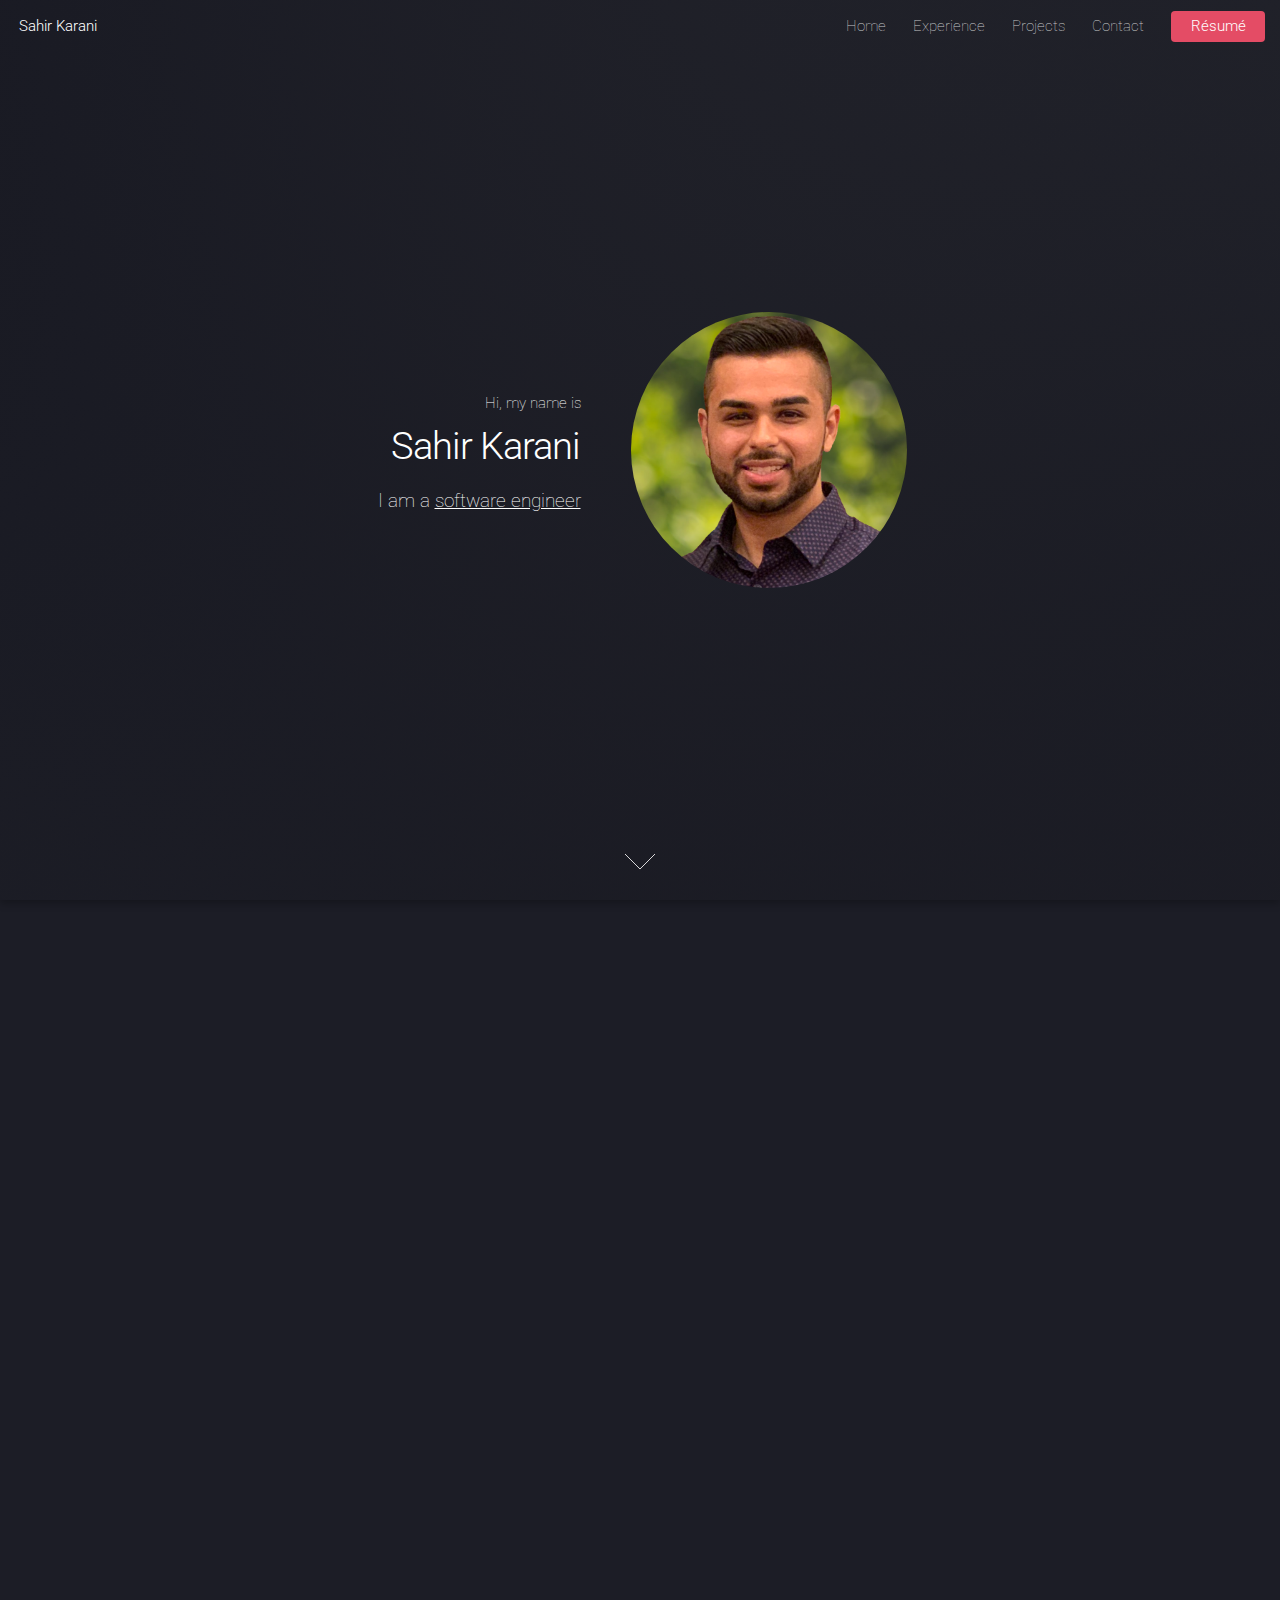
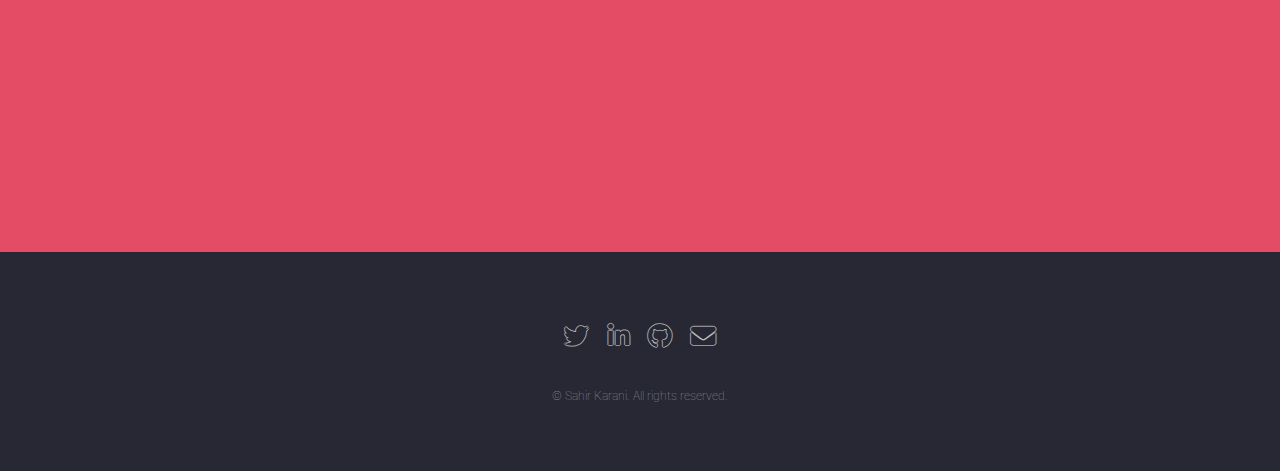
<file: index.html>
<!DOCTYPE HTML>
<html>
	<head>
		<!-- Global site tag (gtag.js) - Google Analytics -->
		<script async src="https://www.googletagmanager.com/gtag/js?id=UA-163902582-1"></script>
		<script>
		window.dataLayer = window.dataLayer || [];
		function gtag(){dataLayer.push(arguments);}
		gtag('js', new Date());

		gtag('config', 'UA-163902582-1');
		</script>

		<link rel="icon" href="favicon.ico?v=1" />
		<title>Sahir Karani's Portfolio</title>
		<meta charset="utf-8" />
		<meta name="viewport" content="width=device-width, initial-scale=1, user-scalable=no" />
		<meta name="description" content="Sahir Karani's personal website">
		<meta name="keywords" content="Sahir Karani, Experiences, Projects, Contact">
		<meta name="author" content="Sahir Karani">
		<link rel="stylesheet" href="assets/css/main.css" />
		<noscript><link rel="stylesheet" href="assets/css/noscript.css" /></noscript>
	</head>
	<body class="is-preload landing">
		<div id="page-wrapper">

			<!-- Header -->
			<header id="header">
				<h1 id="logo">
					<a href="/">Sahir Karani</a>
				</h1>
				<nav id="nav">
					<ul>
						<li><a href="/">Home</a></li>
						<li><a href="experience.html">Experience</a></li>
						<li><a href="projects.html">Projects</a></li>
						<li><a href="/#contact">Contact</a></li>
						<li><a href="Sahir Karani Resume.pdf" class="button primary">Résumé</a></li>
					</ul>
				</nav>
			</header>

			<!-- Banner -->
				<section id="banner">
					<div class="content">
						<header>
							<p>Hi, my name is</p>
							<h2>Sahir Karani</h2>
							<p>I am a <u>software engineer</u></p>
						</header>
						<span class="image"><img src="images/Sahir.png" alt="Sahir Karani" /></span>
					</div>
					<a href="#one" class="goto-next scrolly">Next</a>
				</section>

			<!-- One -->
				<section id="one" class="spotlight style1 bottom">
					<span class="image fit main"><img src="images/pic1.jpg" alt="" /></span>
					<div class="content">
						<div class="container">
							<h2>About Me</h2>
							<p>
								I am a software engineer located in New York City with experience in full-stack development. 
								I am a graduate of New York University’s Tandon School of Engineering where I majored in Computer Science and minored in Cyber Security. 
								Currently, I am working as a software engineer at Amazon. I am experienced in a variety of programming languages and tools. 
								I love learning new things and solving complex problems. One day, I hope to use my skills to help people in need and make an impact in the world. 
								When I’m not working, I like to go climbing, play football, work out, and try out new restaurants and cuisines.
							</p>
						</div>
					</div>
					<a href="#two" class="goto-next scrolly">Next</a>
				</section>

			<!-- Two -->
				<section id="two" class="spotlight style2 right">
					<span class="image fit main"><img src="images/experience1.jpg" alt="" /></span>
					<div class="content">
						<header>
							<h2>Experience</h2>
						</header>
						<p>
							I started my software engineering journey during my sophomore year in college as a Networks Engineering Analyst at <b>Deloitte</b>. 
							At Deloitte, I developed, tested, and managed Python programs to automate network infrastructure hardware. 
							My next experience was working at <b>JP Morgan Chase & Co.</b> as a software engineer. 
							There I worked on security controls for entitlement management using attribute-based access control. 
							I also designed a policy decision point microservice to manage entitlements and showcased a live example in a proof of concept user interface utilizing Python, XACML, and Flask. 
							Upon graduation, I joined <b>Goldman Sachs</b> as a software engineer on the Alternative Investments and Manager Selection team. 
							Currently, I work at <b>Amazon</b> on the Amazon Prime Videos team.
						</p>
						<ul class="actions">
							<li><a href="experience.html" class="button">Full Experience</a></li>
						</ul>
					</div>
					<a href="#three" class="goto-next scrolly">Next</a>
				</section>

			<!-- Three -->
				<section id="three" class="spotlight style3 left">
					<span class="image fit main bottom"><img src="images/projects.jpg" alt="" /></span>
					<div class="content">
						<header>
							<h2>Projects</h2>
						</header>
						<p>My highlighted projects include <b>CommUnity</b> - an android application that helped individuals create philanthropic and sustainability initiatives related to public facilities and infrastructure. 
							The CommUnity application won the <u>Best Android Hack at HackNYU</u>. 
							Another project I worked on was <b>Alertify</b> - an Android Wear and Android Phone application which allowed users a quick and easy way to reach out to a friend or family member in an emergency. 
							Alertify won the <u>Best Software Hack at WearHacks New York</u>. 
							Another personal project is <b>BlueCollr</b>, a web application that allows regular people to connect with blue-collar workers to complete jobs. 
							BlueCollr allows in-application chat, price negotiation, payment, and reviews. 
							These are a few projects I've worked on, to see my full project list, click below!</p>
						<ul class="actions">
							<li><a href="projects.html" class="button">All Projects</a></li>
						</ul>
					</div>
					<a href="#four" class="goto-next scrolly">Next</a>
				</section>

			<!-- Four -->
				<section id="four" class="wrapper style1 special fade-up">
					<div class="container">
						<header class="major">
							<h2>Technical Skills & Technologies</h2>
						</header>
						<div class="box alt">
							<div class="row gtr-uniform">
								<section class="col-3 col-4-medium col-6-xsmall">
									<span class="icon solid alt major">
										<i class="fab fa-python fa-3x"></i>
									</span>
									<h3>Python</h3>
								</section>
								<section class="col-3 col-4-medium col-6-xsmall">
									<span class="icon solid alt major">
										<i class="fab fa-java fa-3x"></i>
									</span>
									<h3>Java</h3>
								</section>
								<section class="col-3 col-4-medium col-6-xsmall">
									<span class="icon solid alt major">
										<p>C++</p>
									</span>
									<h3>C++</h3>
								</section>
								<section class="col-3 col-4-medium col-6-xsmall">
									<span class="icon solid alt major">
										<i class="fab fa-angular fa-3x"></i>
									</span>
									<h3>Angular</h3>
								</section>
								<section class="col-3 col-4-medium col-6-xsmall">
									<span class="icon solid alt major">
										<i class="fab fa-html5 fa-3x"></i>
									</span>
									<h3>HTML 5</h3>
								</section>
								<section class="col-3 col-4-medium col-6-xsmall">
									<span class="icon solid alt major">
										<i class="fab fa-css3-alt fa-3x"></i>
									</span>
									<h3>CSS 3</h3>
								</section>

								<section class="col-3 col-4-medium col-6-xsmall">
									<span class="icon solid alt major">
										<i class="fas fa-terminal fa-3x"></i>
									</span>
									<h3>Bash</h3>
								</section>
								
								<section class="col-3 col-4-medium col-6-xsmall">
									<span class="icon solid alt major">
										<i class="fas fa-database fa-3x"></i>
									</span>
									<h3>SQL</h3>
								</section>
								<section class="col-3 col-4-medium col-6-xsmall">
									<span class="icon solid alt major">
										<i class="fab fa-git-alt fa-3x"></i>
									</span>
									<h3>Git</h3>
								</section>
								<section class="col-3 col-4-medium col-6-xsmall">
									<span class="icon solid alt major">
										<i class="fab fa-aws fa-3x"></i>
									</span>
									<h3>Amazon Web Services</h3>
								</section>
								<section class="col-3 col-4-medium col-6-xsmall">
									<span class="icon solid alt major">
										<i class="fab fa-docker fa-3x"></i>
									</span>
									<h3>Docker</h3>
								</section>
								<section class="col-3 col-4-medium col-6-xsmall">
									<span class="icon solid alt major">
										<i class="fab fa-jira fa-3x"></i>
									</span>
									<h3>Jira</h3>
								</section>
							</div>
						</div>
					</div>
				</section>

			<!-- Contact -->
				<section id="contact" class="wrapper style2 special fade">
					<div class="container">
						<header>
							<h2>Contact Me</h2>
							<p>
								Curious about my experiences? Want to learn more about my projects? Or need a good food recommendation?
								<br>
								Fill out the form below and I'll get back to you!
							</p>
						</header>
						<form onsubmit="sendEmailPost(); this.reset(); return false;" id="emailForm">
							<div class="row input gtr-uniform gtr-50">
								<div class="col-6 col-12-xsmall">
									<input id="name" type="text" name="name" placeholder="Name" required>
								</div>
								<div class="col-6 col-12-xsmall">
									<input id="replyEmail" type="email" name="_replyto" placeholder="Email" required>
								</div>
							</div>
							<div class="row input gtr-uniform gtr-50">
								<div class="col-12">
									<textarea style="resize: vertical;" id="message" name="message" placeholder="Enter your message" rows=7 required></textarea>
								</div>
							</div>
							<input type="submit"class="fit primary"></input>
						</form>
					</div>
				</section>

			<!-- Footer -->
				<footer id="footer">
					<ul class="icons">
						<li><a href="https://twitter.com/sahirkarani" class="icon brands alt fa-twitter"><span class="label">Twitter</span></a></li>
						<li><a href="https://www.linkedin.com/in/sahirkarani/" class="icon brands alt fa-linkedin-in"><span class="label">LinkedIn</span></a></li>
						<li><a href="https://github.com/ssk1002" class="icon brands alt fa-github"><span class="label">GitHub</span></a></li>
						<li><a href="mailto:sahir.karani@gmail.com" class="icon solid alt fa-envelope"><span class="label">Email</span></a></li>
					</ul>
					<ul class="copyright">
						<li>&copy; Sahir Karani. All rights reserved.</li>
					</ul>
				</footer>

		</div>

		<!-- Scripts -->
			<script src="assets/js/jquery.min.js"></script>
			<script src="assets/js/jquery.scrolly.min.js"></script>
			<script src="assets/js/jquery.dropotron.min.js"></script>
			<script src="assets/js/jquery.scrollex.min.js"></script>
			<script src="assets/js/browser.min.js"></script>
			<script src="assets/js/breakpoints.min.js"></script>
			<script src="assets/js/util.js"></script>
			<script src="assets/js/main.js"></script>
			<script>
				function sendEmailPost() {
					var xhr = new XMLHttpRequest();
						xhr.open("POST", "https://formspree.io/mqkdvlar", true);
						xhr.setRequestHeader('Content-Type', 'application/json');
						xhr.send(JSON.stringify({
						name: document.getElementById("name").value,
						_replyto: document.getElementById("replyEmail").value,
						message: document.getElementById("message").value
					}));

   					alert( "Thank you, your email was sent! I will get back to you soon!" );
				}
			</script>

	</body>
</html>
</file>
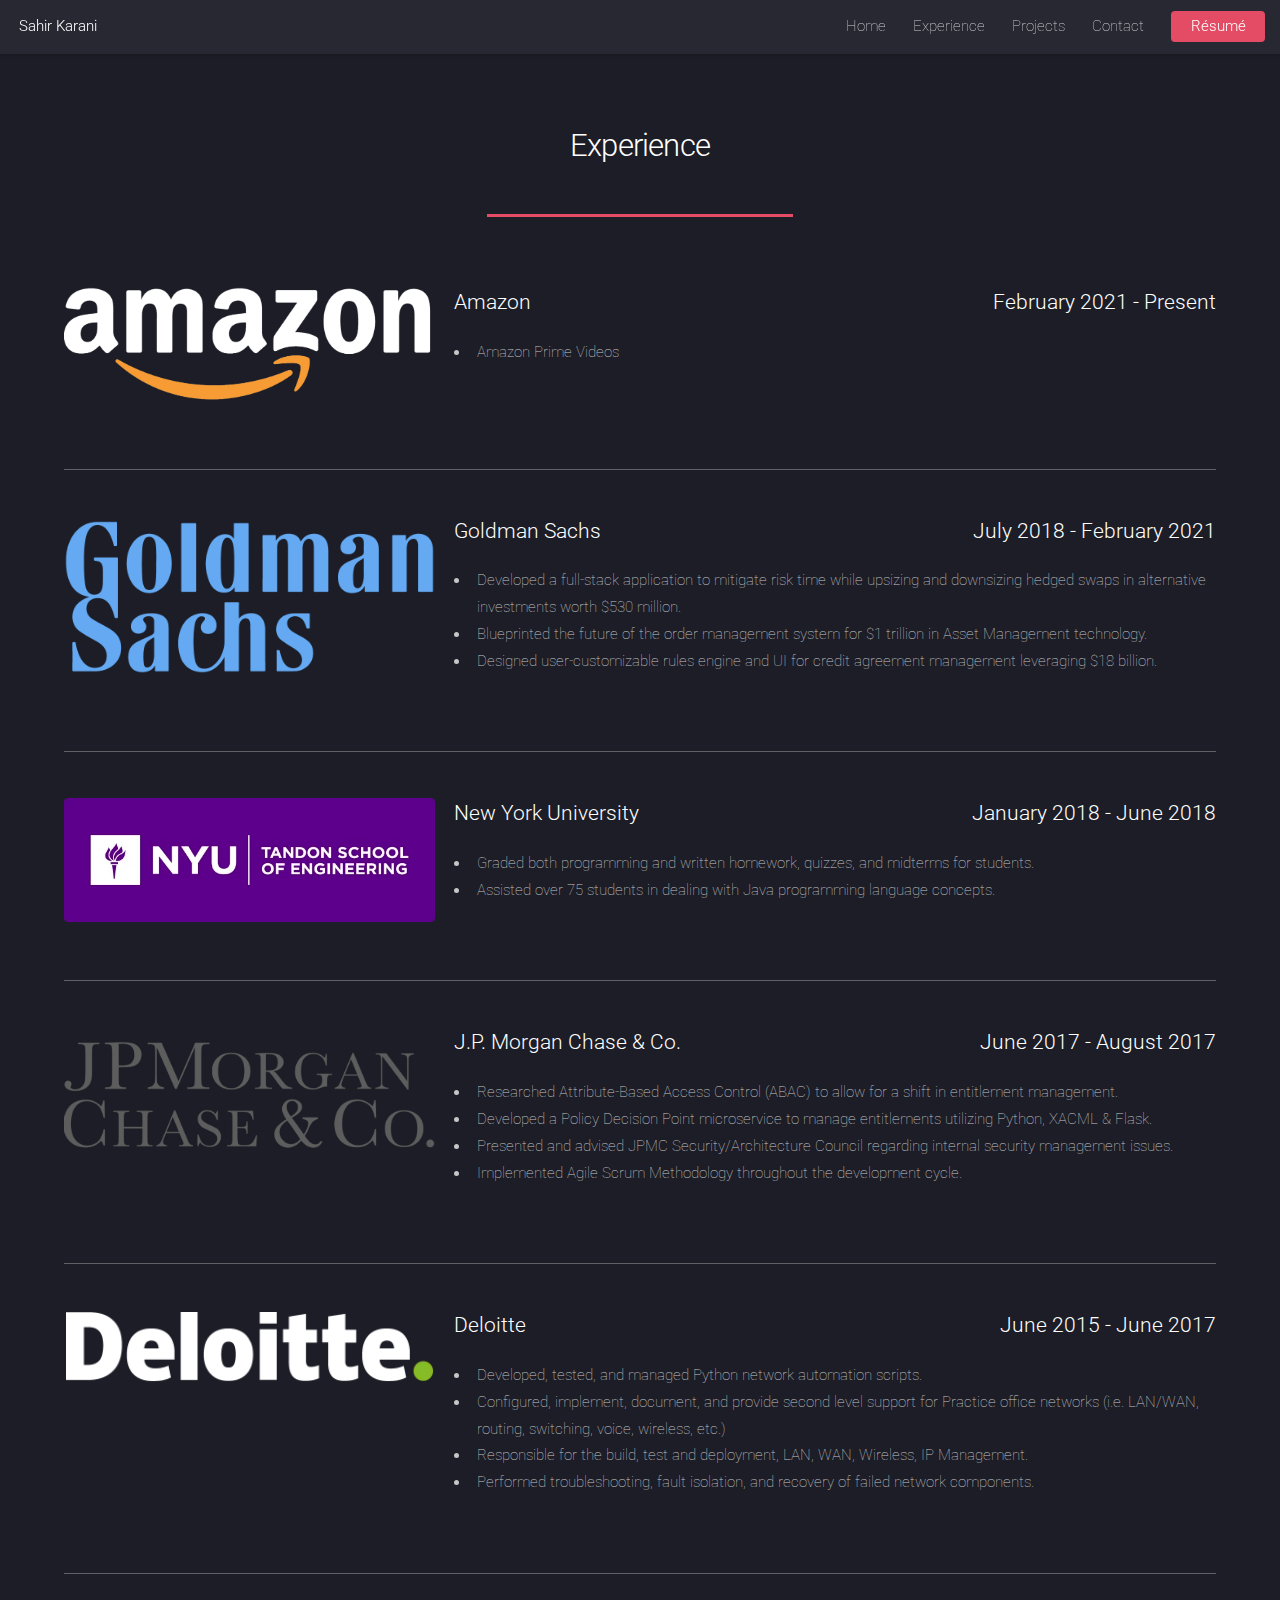
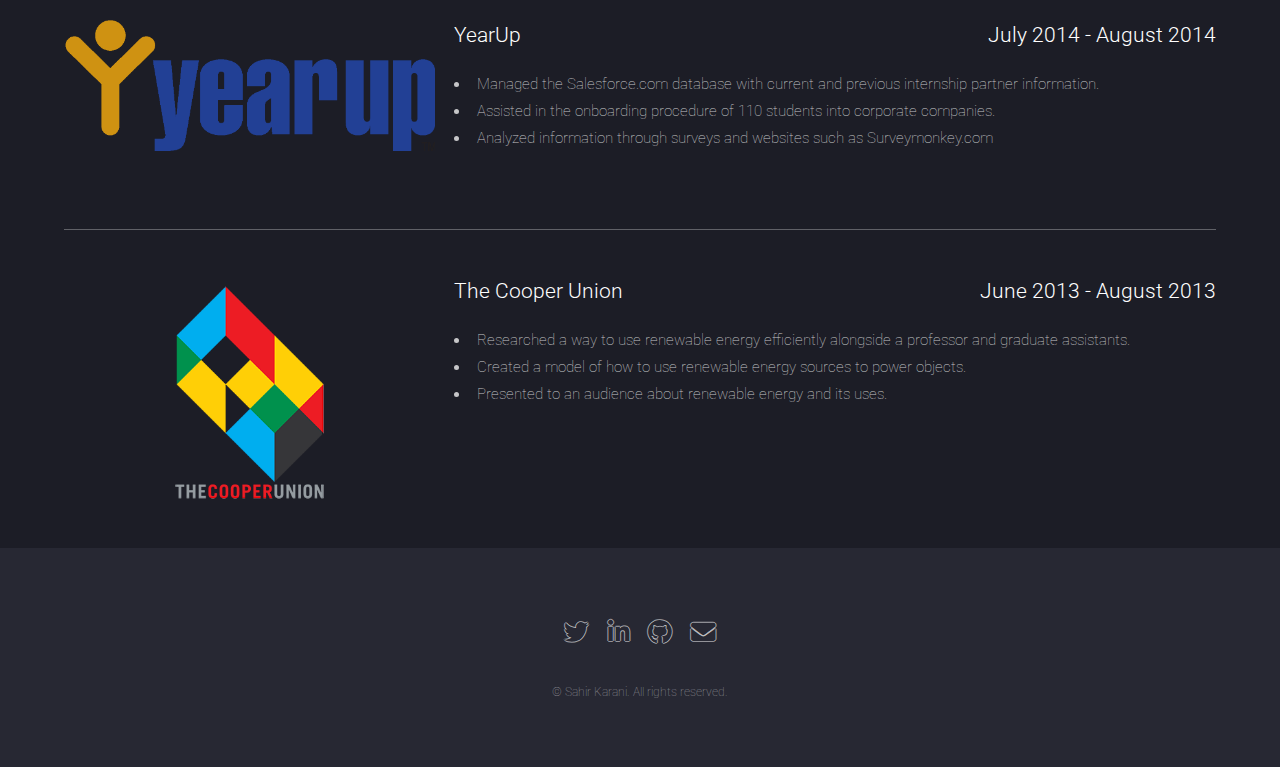
<file: experience.html>
<!DOCTYPE HTML>
<html>
	<head>
		<!-- Global site tag (gtag.js) - Google Analytics -->
		<script async src="https://www.googletagmanager.com/gtag/js?id=UA-163902582-1"></script>
		<script>
		window.dataLayer = window.dataLayer || [];
		function gtag(){dataLayer.push(arguments);}
		gtag('js', new Date());

		gtag('config', 'UA-163902582-1');
		</script>

		<link rel="icon" href="favicon.ico?v=1" />
		<title>Sahir Karani's Experience</title>
		<meta charset="utf-8" />
		<meta name="viewport" content="width=device-width, initial-scale=1, user-scalable=no" />
		<meta name="description" content="Sahir Karani's personal website">
		<meta name="keywords" content="Sahir Karani, Experiences, Projects, Contact">
		<meta name="author" content="Sahir Karani">
		<link rel="stylesheet" href="assets/css/main.css" />
		<noscript><link rel="stylesheet" href="assets/css/noscript.css" /></noscript>
	</head>
	<body class="is-preload">
		<div id="page-wrapper">

			<!-- Header -->
			<header id="header">
				<h1 id="logo">
					<a href="/">Sahir Karani</a>
				</h1>
				<nav id="nav">
					<ul>
						<li><a href="/">Home</a></li>
						<li><a href="experience.html">Experience</a></li>
						<li><a href="projects.html">Projects</a></li>
						<li><a href="/#contact">Contact</a></li>
						<li><a href="Sahir Karani Resume.pdf" class="button primary">Résumé</a></li>
					</ul>
				</nav>
			</header>

			<!-- Main -->
				<div id="main" class="wrapper style1">
					<div class="container">
						<header class="major">
							<h2>Experience</h2>
						</header>

						
						<!-- Image -->
							<section>
								<div class="row gtr-50 gtr-uniform">
									<div class="col-4 col-12-xsmall"><span class="image fit"><img src="images/amazon.png" alt="" /></span></div>
									<div class="col-8 col-12-xsmall">
										<div class="title">
											<div class="row">
												<div class="col-6 col-12-xsmall"><h3 class="company">Amazon</h3></div>
												<div class="col-6 col-12-xsmall"><h3 class="date">February 2021 - Present</h3></div>
											</div>
										</div>
										<div class="content">
											<ul>
												<li>Amazon Prime Videos</li>
											</ul>
										</div>
									</div>
								</div>
								
								<hr>

								<div class="row gtr-50 gtr-uniform">
									<div class="col-4 col-12-xsmall"><span class="image fit"><img src="images/gs.png" alt="" /></span></div>
									<div class="col-8 col-12-xsmall">
										<div class="title">
											<div class="row">
												<div class="col-6 col-12-xsmall"><h3 class="company">Goldman Sachs</h3></div>
												<div class="col-6 col-12-xsmall"><h3 class="date">July 2018 - February 2021</h3></div>
											</div>
										</div>
										<div class="content">
											<ul>
												<li>Developed a full-stack application to mitigate risk time while upsizing and downsizing hedged swaps in alternative investments worth $530 million.</li>
												<li>Blueprinted the future of the order management system for $1 trillion in Asset Management technology.</li>
												<li>Designed user-customizable rules engine and UI for credit agreement management leveraging $18 billion.</li>
											</ul>
										</div>
									</div>
								</div>
								
								<hr>
								
								<div class="row gtr-50 gtr-uniform">
									<div class="col-4 col-12-xsmall"><span class="image fit"><img src="images/nyu.png" alt="" /></span></div>
									<div class="col-8 col-12-xsmall">
										<div class="title">
											<div class="row">
												<div class="col-6 col-12-xsmall"><h3 class="company">New York University</h3></div>
												<div class="col-6 col-12-xsmall"><h3 class="date">January 2018 - June 2018</h3></div>
											</div>
										</div>
										<div class="content">
											<ul>
												<li>Graded both programming and written homework, quizzes, and midterms for students.</li>
												<li>Assisted over 75 students in dealing with Java programming language concepts.</li>
											</ul>
										</div>
									</div>
								</div>
								
								<hr>

								<div class="row gtr-50 gtr-uniform">
									<div class="col-4 col-12-xsmall"><span class="image fit"><img src="images/jpmc.png" alt="" /></span></div>
									<div class="col-8 col-12-xsmall">
										<div class="title">
											<div class="row">
												<div class="col-6 col-12-xsmall"><h3 class="company">J.P. Morgan Chase & Co.</h3></div>
												<div class="col-6 col-12-xsmall"><h3 class="date">June 2017 - August 2017</h3></div>
											</div>
										</div>
										<div class="content">
											<ul>
												<li>Researched Attribute-Based Access Control (ABAC) to allow for a shift in entitlement management.</li>
												<li>Developed a Policy Decision Point microservice to manage entitlements utilizing Python, XACML & Flask.</li>
												<li>Presented and advised JPMC Security/Architecture Council regarding internal security management issues.</li>
												<li>Implemented Agile Scrum Methodology throughout the development cycle.</li>
											</ul>
										</div>
									</div>
								</div>
								
								<hr>
								
								<div class="row gtr-50 gtr-uniform">
									<div class="col-4 col-12-xsmall"><span class="image fit"><img src="images/deloitte.png" alt="" /></span></div>
									<div class="col-8 col-12-xsmall">
										<div class="title">
											<div class="row">
												<div class="col-6 col-12-xsmall"><h3 class="company">Deloitte</h3></div>
												<div class="col-6 col-12-xsmall"><h3 class="date">June 2015 - June 2017</h3></div>
											</div>
										</div>
										<div class="content">
											<ul>
												<li>Developed, tested, and managed Python network automation scripts.</li>
												<li>Configured, implement, document, and provide second level support for Practice office networks (i.e. LAN/WAN, routing, switching, voice, wireless, etc.)</li>
												<li>Responsible for the build, test and deployment, LAN, WAN, Wireless, IP Management.</li>
												<li>Performed troubleshooting, fault isolation, and recovery of failed network components.</li>
											</ul>
										</div>
									</div>
								</div>
								
								<hr>

								<div class="row gtr-50 gtr-uniform">
									<div class="col-4 col-12-xsmall"><span class="image fit"><img src="images/yearup.png" alt="" /></span></div>
									<div class="col-8 col-12-xsmall">
										<div class="title">
											<div class="row">
												<div class="col-6 col-12-xsmall"><h3 class="company">YearUp</h3></div>
												<div class="col-6 col-12-xsmall"><h3 class="date">July 2014 - August 2014</h3></div>
											</div>
										</div>
										<div class="content">
											<ul>
												<li>Managed the Salesforce.com database with current and previous internship partner information.</li>
												<li>Assisted in the onboarding procedure of 110 students into corporate companies.</li>
												<li>Analyzed information through surveys and websites such as Surveymonkey.com</li>
											</ul>
										</div>
									</div>
								</div>
								
								<hr>

								<div class="row gtr-50 gtr-uniform">
									<div class="col-4 col-12-xsmall"><span class="image fit"><img src="images/cu.png" alt="" /></span></div>
									<div class="col-8 col-12-xsmall">
										<div class="row"></div>
										<div class="title">
											<div class="row">
												<div class="col-6 col-12-xsmall"><h3 class="company">The Cooper Union</h3></div>
												<div class="col-6 col-12-xsmall"><h3 class="date">June 2013 - August 2013</h3></div>
											</div>
										</div>
										<div class="content">
											<ul>
												<li>Researched a way to use renewable energy efficiently alongside a professor and graduate assistants.</li>
												<li>Created a model of how to use renewable energy sources to power objects.</li>
												<li>Presented to an audience about renewable energy and its uses.</li>
											</ul>
										</div>
									</div>
								</div>
								
							</section>

					</div>
				</div>

			<!-- Footer -->
			<footer id="footer">
				<ul class="icons">
					<li><a href="https://twitter.com/sahirkarani" class="icon brands alt fa-twitter"><span class="label">Twitter</span></a></li>
					<li><a href="https://www.linkedin.com/in/sahirkarani/" class="icon brands alt fa-linkedin-in"><span class="label">LinkedIn</span></a></li>
					<li><a href="https://github.com/ssk1002" class="icon brands alt fa-github"><span class="label">GitHub</span></a></li>
					<li><a href="mailto:sahir.karani@gmail.com" class="icon solid alt fa-envelope"><span class="label">Email</span></a></li>
				</ul>
				<ul class="copyright">
					<li>&copy; Sahir Karani. All rights reserved.</li>
				</ul>
			</footer>

		</div>

		<!-- Scripts -->
			<script src="assets/js/jquery.min.js"></script>
			<script src="assets/js/jquery.scrolly.min.js"></script>
			<script src="assets/js/jquery.dropotron.min.js"></script>
			<script src="assets/js/jquery.scrollex.min.js"></script>
			<script src="assets/js/browser.min.js"></script>
			<script src="assets/js/breakpoints.min.js"></script>
			<script src="assets/js/util.js"></script>
			<script src="assets/js/main.js"></script>

	</body>
</html>
</file>
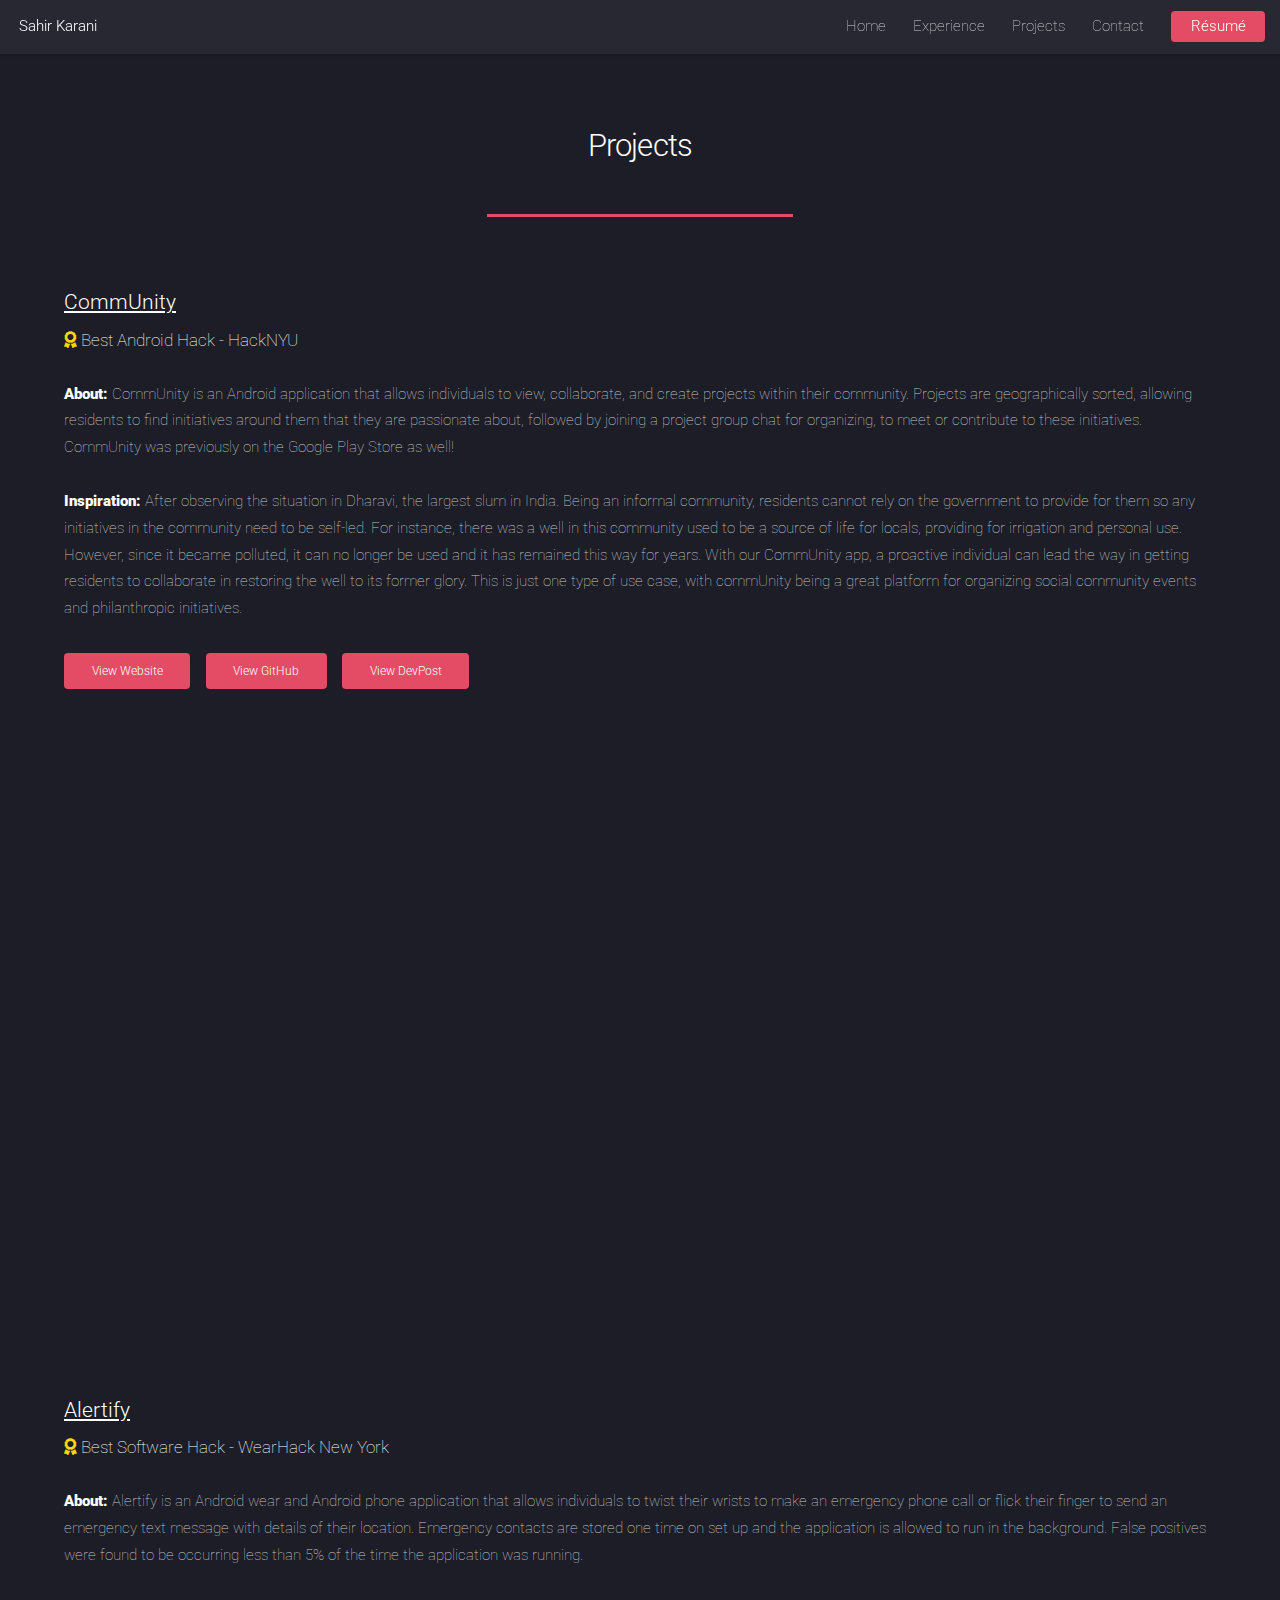
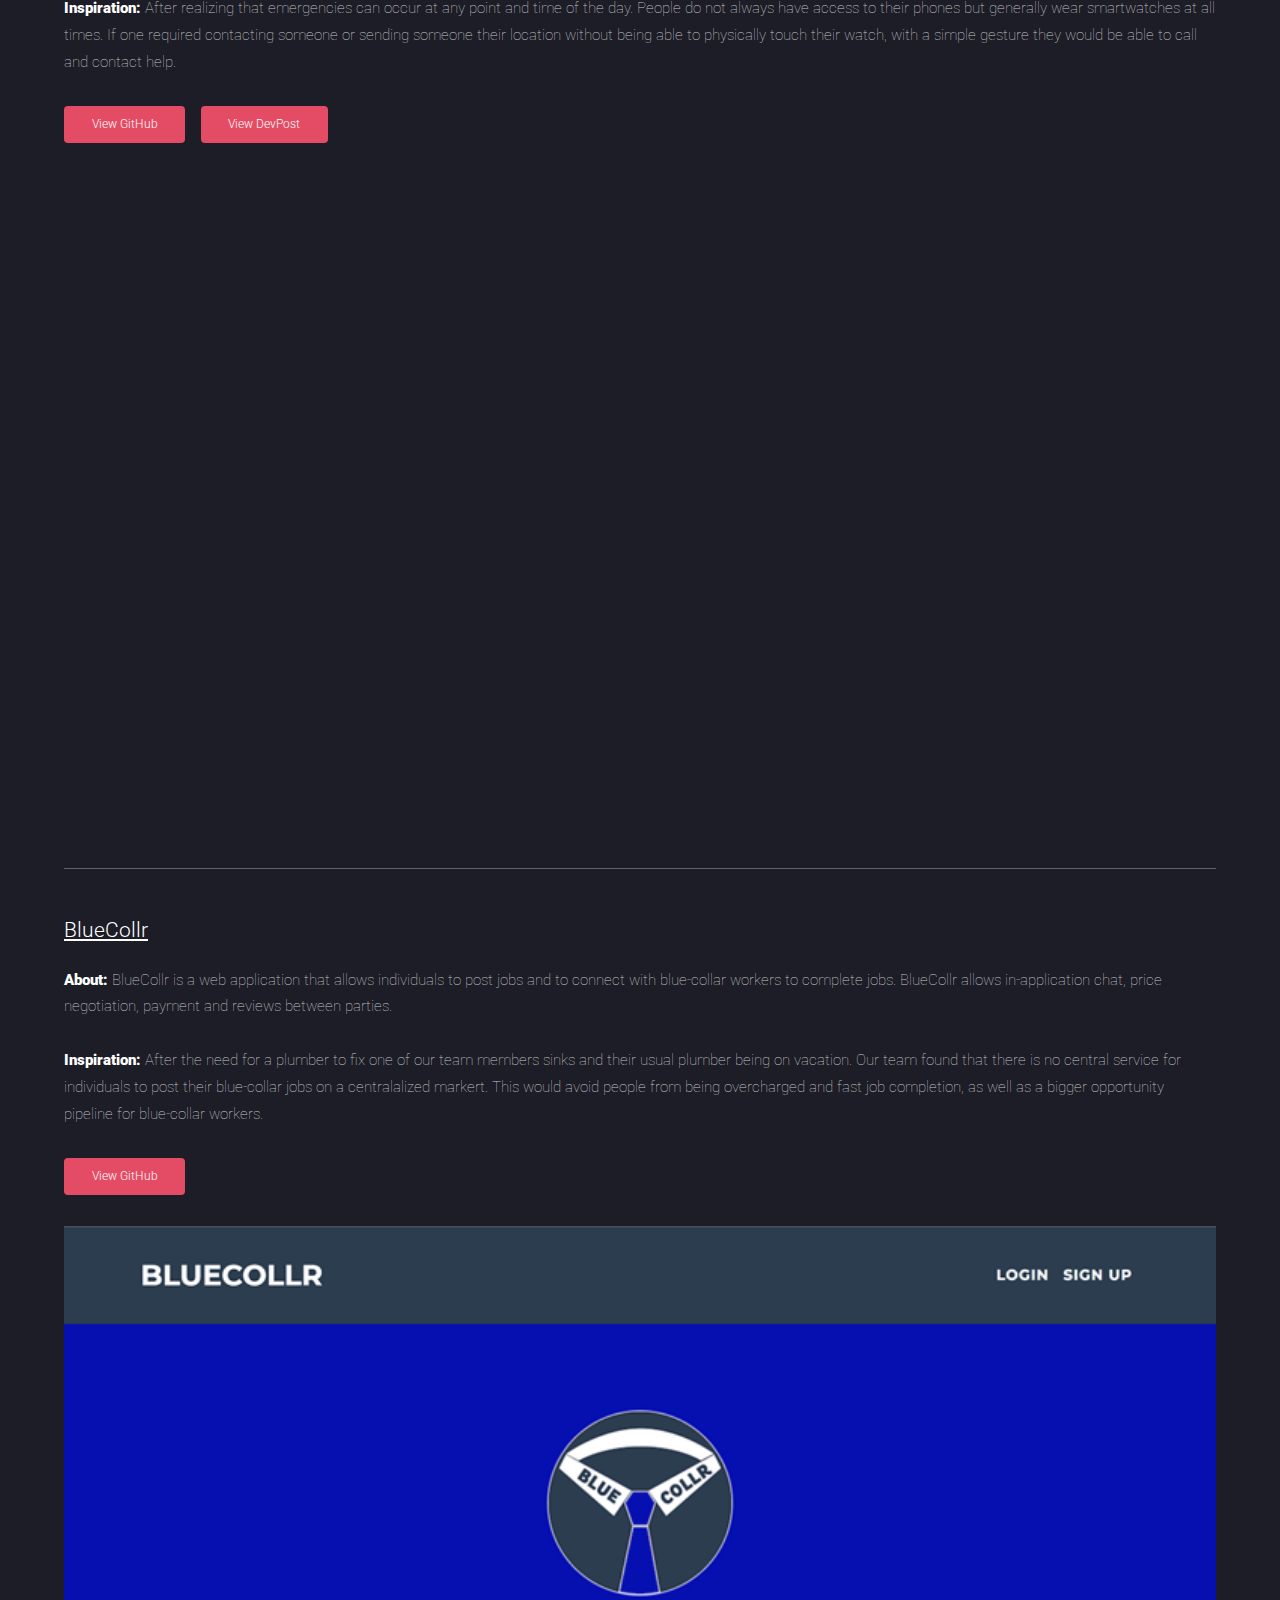
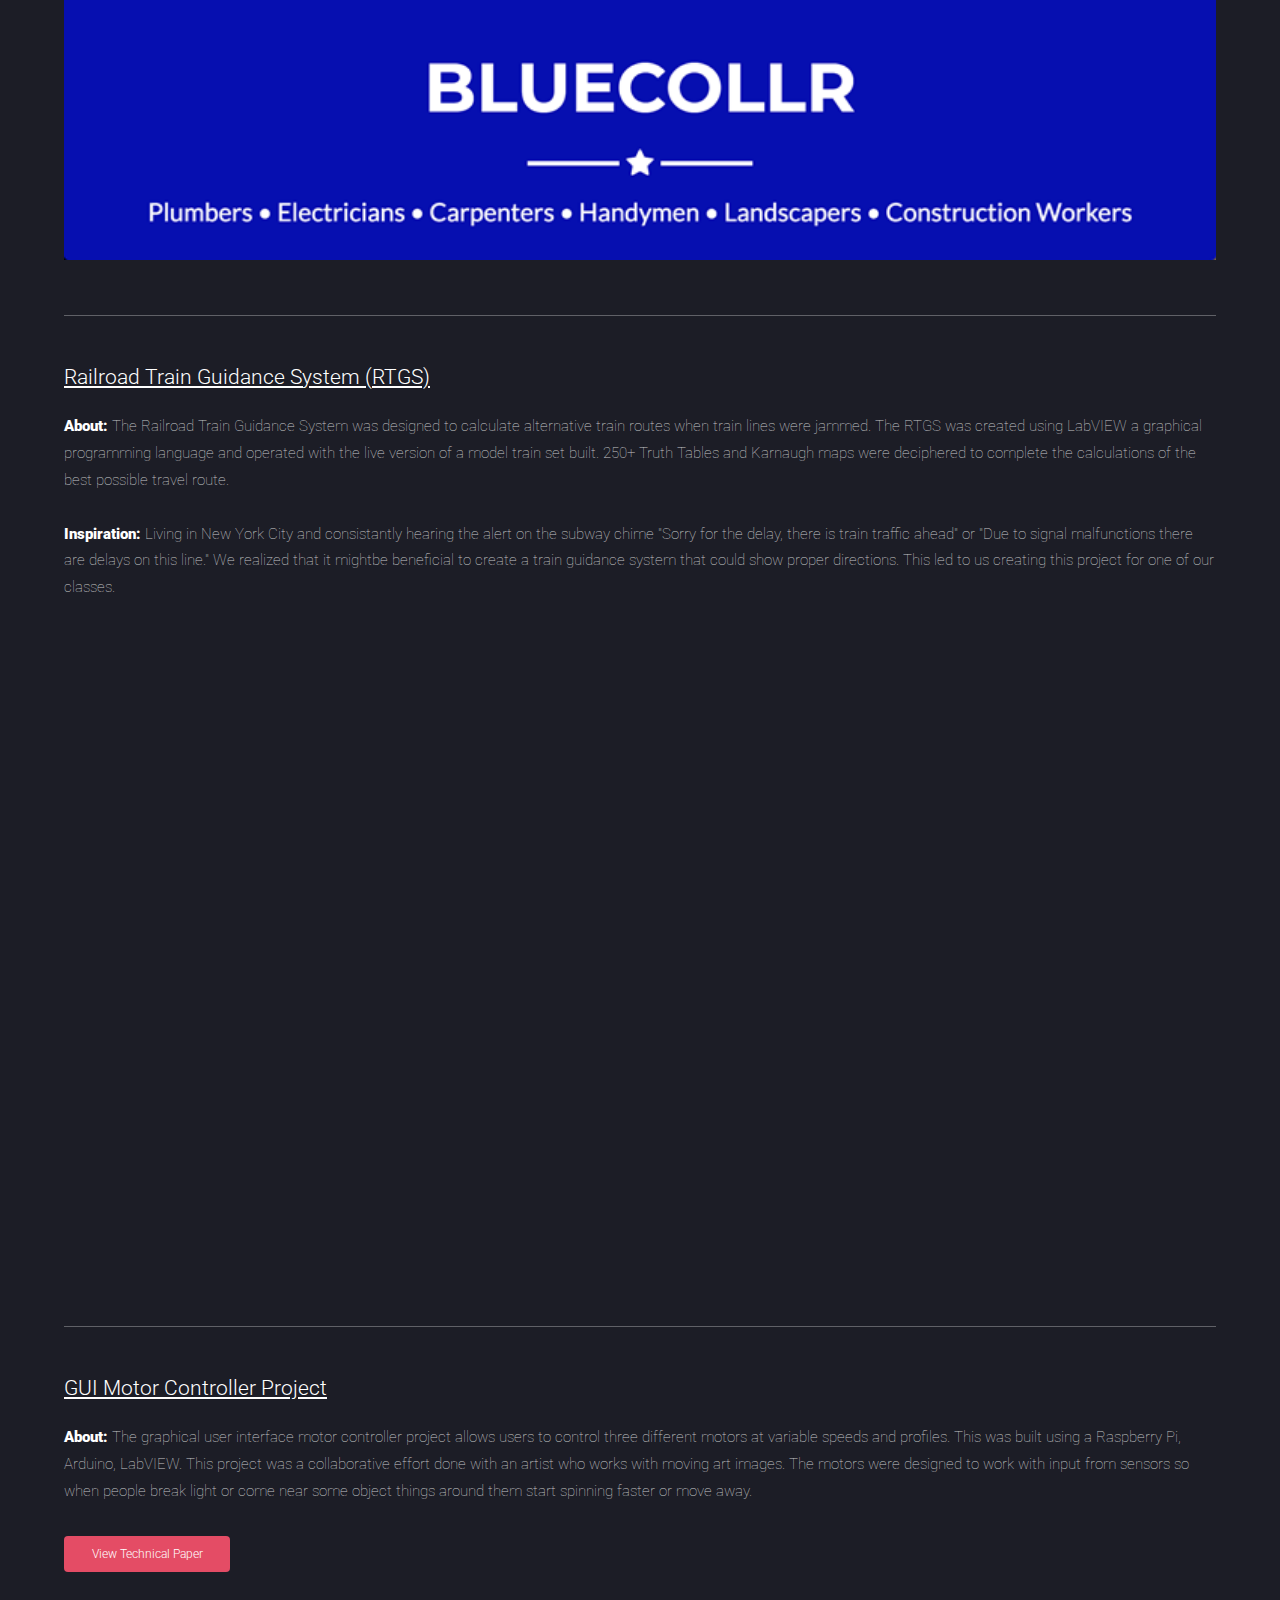
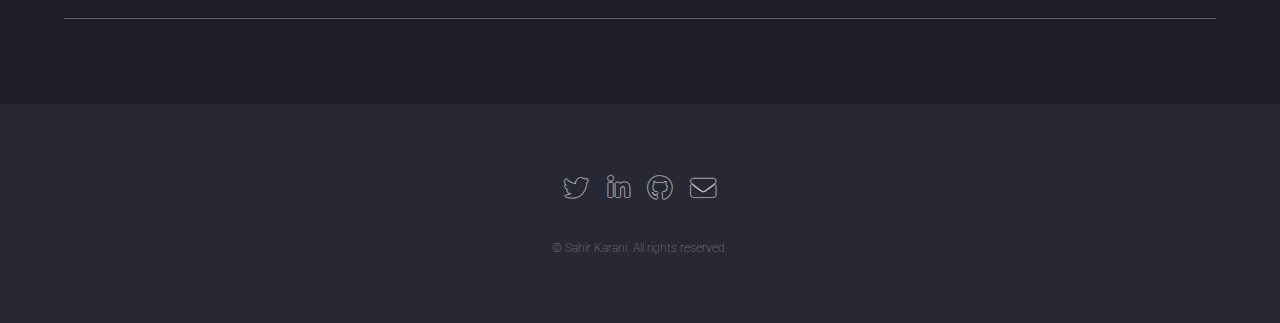
<file: projects.html>
<!DOCTYPE HTML>
<html>
	<head>
		<!-- Global site tag (gtag.js) - Google Analytics -->
		<script async src="https://www.googletagmanager.com/gtag/js?id=UA-163902582-1"></script>
		<script>
		window.dataLayer = window.dataLayer || [];
		function gtag(){dataLayer.push(arguments);}
		gtag('js', new Date());

		gtag('config', 'UA-163902582-1');
		</script>


		<link rel="icon" href="favicon.ico?v=1" />
		<title>Sahir Karani's Projects</title>
		<meta charset="utf-8" />
		<meta name="viewport" content="width=device-width, initial-scale=1, user-scalable=no" />
		<meta name="description" content="Sahir Karani's personal website">
		<meta name="keywords" content="Sahir Karani, Experiences, Projects, Contact">
		<meta name="author" content="Sahir Karani">
		<link rel="stylesheet" href="assets/css/main.css" />
		<noscript><link rel="stylesheet" href="assets/css/noscript.css" /></noscript>
	</head>
	<body class="is-preload">
		<div id="page-wrapper">

			<!-- Header -->
			<header id="header">
				<h1 id="logo">
					<a href="/">Sahir Karani</a>
				</h1>
				<nav id="nav">
					<ul>
						<li><a href="/">Home</a></li>
						<li><a href="experience.html">Experience</a></li>
						<li><a href="projects.html">Projects</a></li>
						<li><a href="/#contact">Contact</a></li>
						<li><a href="Sahir Karani Resume.pdf" class="button primary">Résumé</a></li>
					</ul>
				</nav>
			</header>

			<!-- Main -->
				<div id="main" class="wrapper style1">
					<div class="container">
						<header class="major">
							<h2>Projects</h2>
						</header>

						<!-- Text -->
							<section>

								<header>
									<h3><u>CommUnity</u></h3>
									<p><i class="fas fa-award" style="color: gold;"></i> Best Android Hack - HackNYU</p>
								</header>
								<p><b>About:</b> CommUnity is an Android application that allows individuals to view, collaborate, and create projects within their community. 
									Projects are geographically sorted, allowing residents to find initiatives around them that they are passionate about, 
									followed by joining a project group chat for organizing, to meet or contribute to these initiatives. 
									CommUnity was previously on the Google Play Store as well!

									<br>
									<br>

									<b>Inspiration:</b> After observing the situation in Dharavi, the largest slum in India. 
									Being an informal community, residents cannot rely on the government to provide for them so any initiatives in the community need to be self-led. 
									For instance, there was a well in this community used to be a source of life for locals, providing for irrigation and personal use. 
									However, since it became polluted, it can no longer be used and it has remained this way for years. 
									With our CommUnity app, a proactive individual can lead the way in getting residents to collaborate in restoring the well to its former glory. 
									This is just one type of use case, with commUnity being a great platform for organizing social community events and philanthropic initiatives.
								</p>

								<ul class="actions small">
									<li><a href="http://comm-unity.herokuapp.com/" class="button primary small">View Website</a></li>
									<li><a href="https://github.com/ssk1002/commUnity" class="button primary small">View GitHub</a></li>
									<li><a href="https://devpost.com/software/community-xw3692" class="button primary small">View DevPost</a></li>
								</ul>
								
								<div class="iframe-container">
									<iframe src="https://www.youtube.com/embed/Hppn68kjKps" frameborder="0" allow="accelerometer; autoplay; encrypted-media; gyroscope; picture-in-picture" allowfullscreen></iframe>
								</div>
								
								<br>

								<header>
									<h3><u>Alertify</u></h3>
									<p><i class="fas fa-award" style="color: gold;"></i> Best Software Hack - WearHack New York</p>
								</header>
								<p><b>About:</b> Alertify is an Android wear and Android phone application that allows individuals to twist their wrists to make an emergency phone call or flick their finger to send an emergency text message with details of their location. 
									Emergency contacts are stored one time on set up and the application is allowed to run in the background. 
									False positives were found to be occurring less than 5% of the time the application was running.

									<br>
									<br>

									<b>Inspiration:</b> After realizing that emergencies can occur at any point and time of the day. 
									People do not always have access to their phones but generally wear smartwatches at all times. 
									If one required contacting someone or sending someone their location without being able to physically touch their watch, 
									with a simple gesture they would be able to call and contact help.
								</p>
								<ul class="actions small">
									<li><a href="https://github.com/ssk1002/alertify/tree/master/alertify" class="button primary small">View GitHub</a></li>
									<li><a href="https://devpost.com/software/alertify" class="button primary small">View DevPost</a></li>
								</ul>

								<div class="iframe-container">
									<iframe src="https://www.youtube.com/embed/NndbWiE1JTM" frameborder="0" allow="accelerometer; autoplay; encrypted-media; gyroscope; picture-in-picture" allowfullscreen></iframe>
								</div>
								
								<hr />

								<header>
									<h3><u>BlueCollr</u></h3>
								</header>
								<p><b>About:</b> BlueCollr is a web application that allows individuals to post jobs and to connect with blue-collar workers to complete jobs. 
									BlueCollr allows in-application chat, price negotiation, payment and reviews between parties. 

									<br>
									<br>

									<b>Inspiration:</b> After the need for a plumber to fix one of our team members sinks and their usual plumber being on vacation. 
									Our team found that there is no central service for individuals to post their blue-collar jobs on a centralalized markert. 
									This would avoid people from being overcharged and fast job completion, as well as a bigger opportunity pipeline for blue-collar workers.
								</p>
								<ul class="actions small">
									<li><a href="https://github.com/BrandonTang/BlueCollr" class="button primary small">View GitHub</a></li>
								</ul>

								<img style="width: 100%;" src="images/bluecollr.png" >
								
								<hr />

								<header>
									<h3><u>Railroad Train Guidance System (RTGS)</u></h3>
								</header>
								<p><b>About:</b> The Railroad Train Guidance System was designed to calculate alternative train routes when train lines were jammed. 
									The RTGS was created using LabVIEW a graphical programming language and operated with the live version of a model train set built. 
									250+ Truth Tables and Karnaugh maps were deciphered to complete the calculations of the best possible travel route.

									<br>
									<br>

									<b>Inspiration:</b> Living in New York City and consistantly hearing the alert on the subway chime "Sorry for the delay, there is train traffic ahead"
									or "Due to signal malfunctions there are delays on this line." We realized that it mightbe beneficial to create a train guidance system that could show proper directions.
									This led to us creating this project for one of our classes. 
								</p>

								<div class="iframe-container">
									<iframe src="https://www.youtube.com/embed/r8nTRxVN9KI" frameborder="0" allow="accelerometer; autoplay; encrypted-media; gyroscope; picture-in-picture" allowfullscreen></iframe>
								</div>

								<hr />

								<header>
									<h3><u>GUI Motor Controller Project</u></h3>
								</header>
								<p><b>About:</b> The graphical user interface motor controller project allows users to control three different motors at variable speeds and profiles. 
									This was built using a Raspberry Pi, Arduino, LabVIEW. This project was a collaborative effort done with an artist who works with moving art images. 
									The motors were designed to work with input from sensors so when people break light or come near some object things around them start spinning faster or move away.
								</p>

								<ul class="actions small">
									<li><a href="https://drive.google.com/file/d/0B02e68U6Eb7qdlNZXzA5Mzd5b00/view" class="button primary small">View Technical Paper</a></li>
								</ul>

								<hr />

								

					</div>
				</div>

			<!-- Footer -->
				<footer id="footer">
					<ul class="icons">
						<li><a href="https://twitter.com/sahirkarani" class="icon brands alt fa-twitter"><span class="label">Twitter</span></a></li>
						<li><a href="https://www.linkedin.com/in/sahirkarani/" class="icon brands alt fa-linkedin-in"><span class="label">LinkedIn</span></a></li>
						<li><a href="https://github.com/ssk1002" class="icon brands alt fa-github"><span class="label">GitHub</span></a></li>
						<li><a href="mailto:sahir.karani@gmail.com" class="icon solid alt fa-envelope"><span class="label">Email</span></a></li>
					</ul>
					<ul class="copyright">
						<li>&copy; Sahir Karani. All rights reserved.</li>
					</ul>
				</footer>

		</div>

		<!-- Scripts -->
			<script src="assets/js/jquery.min.js"></script>
			<script src="assets/js/jquery.scrolly.min.js"></script>
			<script src="assets/js/jquery.dropotron.min.js"></script>
			<script src="assets/js/jquery.scrollex.min.js"></script>
			<script src="assets/js/browser.min.js"></script>
			<script src="assets/js/breakpoints.min.js"></script>
			<script src="assets/js/util.js"></script>
			<script src="assets/js/main.js"></script>

	</body>
</html>
</file>
<file: assets/css/noscript.css>
/*
	Landed by HTML5 UP
	html5up.net | @ajlkn
	Free for personal and commercial use under the CCA 3.0 license (html5up.net/license)
*/

/* Loader */

	body.landing.is-preload:before {
		display: none;
	}

	body.landing.is-preload:after {
		display: none;
	}
</file>
<file: assets/css/main.css>
@import url("fontawesome-all.min.css");
@import url("https://fonts.googleapis.com/css?family=Roboto:100,300,100italic,300italic");

/*
	Landed by HTML5 UP
	html5up.net | @ajlkn
	Free for personal and commercial use under the CCA 3.0 license (html5up.net/license)
*/


.iframe-container{
	position: relative;
	width: 100%;
	padding-bottom: 56.25%; 
}
.iframe-container iframe{
	position: absolute;
	top:0;
	left: 0;
	width: 100%;
	height: 100%;
}

h3.date{
	float: right;
}
@media screen and (max-width: 500px){
	h3.date{
		float: none;
	}
	
	h3.company{
		margin: 0;
	}
}


.icon.major.alt i, .icon.major.alt p {
	vertical-align: middle;
	color: white;
}

.icon.major.alt p {
	vertical-align: middle;
	font-weight: bolder;
	font-size: 2em;
	color: white;
}

.row.input {
    padding-bottom: 1.5em;
}

html, body, div, span, applet, object,
iframe, h1, h2, h3, h4, h5, h6, p, blockquote,
pre, a, abbr, acronym, address, big, cite,
code, del, dfn, em, img, ins, kbd, q, s, samp,
small, strike, strong, sub, sup, tt, var, b,
u, i, center, dl, dt, dd, ol, ul, li, fieldset,
form, label, legend, table, caption, tbody,
tfoot, thead, tr, th, td, article, aside,
canvas, details, embed, figure, figcaption,
footer, header, hgroup, menu, nav, output, ruby,
section, summary, time, mark, audio, video {
	margin: 0;
	padding: 0;
	border: 0;
	font-size: 100%;
	font: inherit;
	vertical-align: baseline;}

article, aside, details, figcaption, figure,
footer, header, hgroup, menu, nav, section {
	display: block;}

body {
	line-height: 1;
}

ol, ul {
	list-style: none;
}

blockquote, q {
	quotes: none;
}

	blockquote:before, blockquote:after, q:before, q:after {
		content: '';
		content: none;
	}

table {
	border-collapse: collapse;
	border-spacing: 0;
}

body {
	-webkit-text-size-adjust: none;
}

mark {
	background-color: transparent;
	color: inherit;
}

input::-moz-focus-inner {
	border: 0;
	padding: 0;
}

input, select, textarea {
	-moz-appearance: none;
	-webkit-appearance: none;
	-ms-appearance: none;
	appearance: none;
}

/* Basic */

	html {
		box-sizing: border-box;
	}

	*, *:before, *:after {
		box-sizing: inherit;
	}

	html, body {
		background: #1c1d26;
	}

	body.is-preload *, body.is-preload *:before, body.is-preload *:after {
		-moz-animation: none !important;
		-webkit-animation: none !important;
		-ms-animation: none !important;
		animation: none !important;
		-moz-transition: none !important;
		-webkit-transition: none !important;
		-ms-transition: none !important;
		transition: none !important;
	}

	body, input, select, textarea {
		color: rgba(255, 255, 255, 0.75);
		font-family: "Roboto", Helvetica, sans-serif;
		font-size: 15pt;
		font-weight: 100;
		line-height: 1.75em;
	}

	a {
		-moz-transition: border-color 0.2s ease-in-out, color 0.2s ease-in-out;
		-webkit-transition: border-color 0.2s ease-in-out, color 0.2s ease-in-out;
		-ms-transition: border-color 0.2s ease-in-out, color 0.2s ease-in-out;
		transition: border-color 0.2s ease-in-out, color 0.2s ease-in-out;
		border-bottom: dotted 1px;
		color: #e44c65;
		text-decoration: none;
	}

		a:hover {
			color: #e44c65 !important;
			border-bottom-color: transparent;
		}

	strong, b {
		color: #ffffff;
		font-weight: 1000;
	}

	em, i {
		font-style: italic;
	}

	p {
		margin: 0 0 2em 0;
	}

	h1, h2, h3, h4, h5, h6 {
		color: #ffffff;
		font-weight: 300;
		line-height: 1em;
		margin: 0 0 1em 0;
	}

		h1 a, h2 a, h3 a, h4 a, h5 a, h6 a {
			color: inherit;
			border: 0;
		}

	h2 {
		font-size: 2em;
		line-height: 1.5em;
		letter-spacing: -0.025em;
	}

	h3 {
		font-size: 1.35em;
		line-height: 1.5em;
	}

	h4 {
		font-size: 1.1em;
		line-height: 1.5em;
	}

	h5 {
		font-size: 0.9em;
		line-height: 1.5em;
	}

	h6 {
		font-size: 0.7em;
		line-height: 1.5em;
	}

	sub {
		font-size: 0.8em;
		position: relative;
		top: 0.5em;
	}

	sup {
		font-size: 0.8em;
		position: relative;
		top: -0.5em;
	}

	hr {
		border: 0;
		border-bottom: solid 1px rgba(255, 255, 255, 0.3);
		margin: 3em 0;
	}

		hr.major {
			margin: 4em 0;
		}

	blockquote {
		border-left: solid 4px rgba(255, 255, 255, 0.3);
		font-style: italic;
		margin: 0 0 2em 0;
		padding: 0.5em 0 0.5em 2em;
	}

	code {
		background: rgba(255, 255, 255, 0.075);
		border-radius: 4px;
		font-family: "Courier New", monospace;
		font-size: 0.9em;
		margin: 0 0.25em;
		padding: 0.25em 0.65em;
	}

	pre {
		-webkit-overflow-scrolling: touch;
		font-family: "Courier New", monospace;
		font-size: 0.9em;
		margin: 0 0 2em 0;
	}

		pre code {
			display: block;
			line-height: 1.75em;
			padding: 1em 1.5em;
			overflow-x: auto;
		}

	.align-left {
		text-align: left;
	}

	.align-center {
		text-align: center;
	}

	.align-right {
		text-align: right;
	}

/* Loader */

	@-moz-keyframes spinner-show {
		0% {
			opacity: 0;
		}

		100% {
			opacity: 1;
		}
	}

	@-webkit-keyframes spinner-show {
		0% {
			opacity: 0;
		}

		100% {
			opacity: 1;
		}
	}

	@-ms-keyframes spinner-show {
		0% {
			opacity: 0;
		}

		100% {
			opacity: 1;
		}
	}

	@keyframes spinner-show {
		0% {
			opacity: 0;
		}

		100% {
			opacity: 1;
		}
	}

	@-moz-keyframes spinner-hide {
		0% {
			color: rgba(255, 255, 255, 0.15);
			z-index: 100001;
			-moz-transform: scale(1) rotate(0deg);
			-webkit-transform: scale(1) rotate(0deg);
			-ms-transform: scale(1) rotate(0deg);
			transform: scale(1) rotate(0deg);
		}

		99% {
			color: #1c1d26;
			z-index: 100001;
			-moz-transform: scale(0.5) rotate(360deg);
			-webkit-transform: scale(0.5) rotate(360deg);
			-ms-transform: scale(0.5) rotate(360deg);
			transform: scale(0.5) rotate(360deg);
		}

		100% {
			color: #1c1d26;
			z-index: -1;
			-moz-transform: scale(0.5) rotate(360deg);
			-webkit-transform: scale(0.5) rotate(360deg);
			-ms-transform: scale(0.5) rotate(360deg);
			transform: scale(0.5) rotate(360deg);
		}
	}

	@-webkit-keyframes spinner-hide {
		0% {
			color: rgba(255, 255, 255, 0.15);
			z-index: 100001;
			-moz-transform: scale(1) rotate(0deg);
			-webkit-transform: scale(1) rotate(0deg);
			-ms-transform: scale(1) rotate(0deg);
			transform: scale(1) rotate(0deg);
		}

		99% {
			color: #1c1d26;
			z-index: 100001;
			-moz-transform: scale(0.5) rotate(360deg);
			-webkit-transform: scale(0.5) rotate(360deg);
			-ms-transform: scale(0.5) rotate(360deg);
			transform: scale(0.5) rotate(360deg);
		}

		100% {
			color: #1c1d26;
			z-index: -1;
			-moz-transform: scale(0.5) rotate(360deg);
			-webkit-transform: scale(0.5) rotate(360deg);
			-ms-transform: scale(0.5) rotate(360deg);
			transform: scale(0.5) rotate(360deg);
		}
	}

	@-ms-keyframes spinner-hide {
		0% {
			color: rgba(255, 255, 255, 0.15);
			z-index: 100001;
			-moz-transform: scale(1) rotate(0deg);
			-webkit-transform: scale(1) rotate(0deg);
			-ms-transform: scale(1) rotate(0deg);
			transform: scale(1) rotate(0deg);
		}

		99% {
			color: #1c1d26;
			z-index: 100001;
			-moz-transform: scale(0.5) rotate(360deg);
			-webkit-transform: scale(0.5) rotate(360deg);
			-ms-transform: scale(0.5) rotate(360deg);
			transform: scale(0.5) rotate(360deg);
		}

		100% {
			color: #1c1d26;
			z-index: -1;
			-moz-transform: scale(0.5) rotate(360deg);
			-webkit-transform: scale(0.5) rotate(360deg);
			-ms-transform: scale(0.5) rotate(360deg);
			transform: scale(0.5) rotate(360deg);
		}
	}

	@keyframes spinner-hide {
		0% {
			color: rgba(255, 255, 255, 0.15);
			z-index: 100001;
			-moz-transform: scale(1) rotate(0deg);
			-webkit-transform: scale(1) rotate(0deg);
			-ms-transform: scale(1) rotate(0deg);
			transform: scale(1) rotate(0deg);
		}

		99% {
			color: #1c1d26;
			z-index: 100001;
			-moz-transform: scale(0.5) rotate(360deg);
			-webkit-transform: scale(0.5) rotate(360deg);
			-ms-transform: scale(0.5) rotate(360deg);
			transform: scale(0.5) rotate(360deg);
		}

		100% {
			color: #1c1d26;
			z-index: -1;
			-moz-transform: scale(0.5) rotate(360deg);
			-webkit-transform: scale(0.5) rotate(360deg);
			-ms-transform: scale(0.5) rotate(360deg);
			transform: scale(0.5) rotate(360deg);
		}
	}

	@-moz-keyframes spinner-rotate {
		0% {
			-moz-transform: scale(1) rotate(0deg);
			-webkit-transform: scale(1) rotate(0deg);
			-ms-transform: scale(1) rotate(0deg);
			transform: scale(1) rotate(0deg);
		}

		100% {
			-moz-transform: scale(1) rotate(360deg);
			-webkit-transform: scale(1) rotate(360deg);
			-ms-transform: scale(1) rotate(360deg);
			transform: scale(1) rotate(360deg);
		}
	}

	@-webkit-keyframes spinner-rotate {
		0% {
			-moz-transform: scale(1) rotate(0deg);
			-webkit-transform: scale(1) rotate(0deg);
			-ms-transform: scale(1) rotate(0deg);
			transform: scale(1) rotate(0deg);
		}

		100% {
			-moz-transform: scale(1) rotate(360deg);
			-webkit-transform: scale(1) rotate(360deg);
			-ms-transform: scale(1) rotate(360deg);
			transform: scale(1) rotate(360deg);
		}
	}

	@-ms-keyframes spinner-rotate {
		0% {
			-moz-transform: scale(1) rotate(0deg);
			-webkit-transform: scale(1) rotate(0deg);
			-ms-transform: scale(1) rotate(0deg);
			transform: scale(1) rotate(0deg);
		}

		100% {
			-moz-transform: scale(1) rotate(360deg);
			-webkit-transform: scale(1) rotate(360deg);
			-ms-transform: scale(1) rotate(360deg);
			transform: scale(1) rotate(360deg);
		}
	}

	@keyframes spinner-rotate {
		0% {
			-moz-transform: scale(1) rotate(0deg);
			-webkit-transform: scale(1) rotate(0deg);
			-ms-transform: scale(1) rotate(0deg);
			transform: scale(1) rotate(0deg);
		}

		100% {
			-moz-transform: scale(1) rotate(360deg);
			-webkit-transform: scale(1) rotate(360deg);
			-ms-transform: scale(1) rotate(360deg);
			transform: scale(1) rotate(360deg);
		}
	}

	@-moz-keyframes overlay-hide {
		0% {
			opacity: 1;
			z-index: 100000;
		}

		15% {
			opacity: 1;
			z-index: 100000;
		}

		99% {
			opacity: 0;
			z-index: 100000;
		}

		100% {
			opacity: 0;
			z-index: -1;
		}
	}

	@-webkit-keyframes overlay-hide {
		0% {
			opacity: 1;
			z-index: 100000;
		}

		15% {
			opacity: 1;
			z-index: 100000;
		}

		99% {
			opacity: 0;
			z-index: 100000;
		}

		100% {
			opacity: 0;
			z-index: -1;
		}
	}

	@-ms-keyframes overlay-hide {
		0% {
			opacity: 1;
			z-index: 100000;
		}

		15% {
			opacity: 1;
			z-index: 100000;
		}

		99% {
			opacity: 0;
			z-index: 100000;
		}

		100% {
			opacity: 0;
			z-index: -1;
		}
	}

	@keyframes overlay-hide {
		0% {
			opacity: 1;
			z-index: 100000;
		}

		15% {
			opacity: 1;
			z-index: 100000;
		}

		99% {
			opacity: 0;
			z-index: 100000;
		}

		100% {
			opacity: 0;
			z-index: -1;
		}
	}

	body.landing {
		text-decoration: none;
	}

		body.landing:before {
			-moz-osx-font-smoothing: grayscale;
			-webkit-font-smoothing: antialiased;
			display: inline-block;
			font-style: normal;
			font-variant: normal;
			text-rendering: auto;
			line-height: 1;
			text-transform: none !important;
			font-family: 'Font Awesome 5 Free';
			font-weight: 900;
		}

		body.landing:before {
			-moz-animation: spinner-show 1.5s 1 0.25s ease forwards, spinner-hide 0.25s ease-in-out forwards !important;
			-webkit-animation: spinner-show 1.5s 1 0.25s ease forwards, spinner-hide 0.25s ease-in-out forwards !important;
			-ms-animation: spinner-show 1.5s 1 0.25s ease forwards, spinner-hide 0.25s ease-in-out forwards !important;
			animation: spinner-show 1.5s 1 0.25s ease forwards, spinner-hide 0.25s ease-in-out forwards !important;
			-moz-transform-origin: 50% 50%;
			-webkit-transform-origin: 50% 50%;
			-ms-transform-origin: 50% 50%;
			transform-origin: 50% 50%;
			color: rgba(255, 255, 255, 0.15);
			content: '\f1ce';
			cursor: default;
			display: block;
			font-size: 2em;
			height: 2em;
			left: 50%;
			line-height: 2em;
			margin: -1em 0 0 -1em;
			opacity: 0;
			position: fixed;
			text-align: center;
			top: 50%;
			width: 2em;
			z-index: -1;
		}

		body.landing:after {
			-moz-animation: overlay-hide 1.5s ease-in forwards !important;
			-webkit-animation: overlay-hide 1.5s ease-in forwards !important;
			-ms-animation: overlay-hide 1.5s ease-in forwards !important;
			animation: overlay-hide 1.5s ease-in forwards !important;
			background: #1c1d26;
			content: '';
			display: block;
			height: 100%;
			left: 0;
			opacity: 0;
			position: fixed;
			top: 0;
			width: 100%;
			z-index: -1;
		}

		body.landing.is-preload:before {
			-moz-animation: spinner-show 1.5s 1 0.25s ease forwards, spinner-rotate 0.75s infinite linear !important;
			-webkit-animation: spinner-show 1.5s 1 0.25s ease forwards, spinner-rotate 0.75s infinite linear !important;
			-ms-animation: spinner-show 1.5s 1 0.25s ease forwards, spinner-rotate 0.75s infinite linear !important;
			animation: spinner-show 1.5s 1 0.25s ease forwards, spinner-rotate 0.75s infinite linear !important;
			z-index: 100001;
		}

		body.landing.is-preload:after {
			-moz-animation: none !important;
			-webkit-animation: none !important;
			-ms-animation: none !important;
			animation: none !important;
			opacity: 1;
			z-index: 100000;
		}

	@media (-webkit-min-device-pixel-ratio: 2) {

		body.landing:before {
			line-height: 2.025em;
		}

	}

/* Container */

	.container {
		margin: 0 auto;
		max-width: calc(100% - 4em);
		width: 70em;
	}

		.container.xsmall {
			width: 17.5em;
		}

		.container.small {
			width: 35em;
		}

		.container.medium {
			width: 52.5em;
		}

		.container.large {
			width: 87.5em;
		}

		.container.xlarge {
			width: 105em;
		}

		.container.max {
			width: 100%;
		}

		@media screen and (max-width: 1280px) {

			.container {
				width: 90%;
				max-width: 100%;
			}

		}

		@media screen and (max-width: 980px) {

			.container {
				width: 100% !important;
			}

		}

/* Row */

	.row {
		display: flex;
		flex-wrap: wrap;
		box-sizing: border-box;
		align-items: stretch;
	}

		.row > * {
			box-sizing: border-box;
		}

		.row.gtr-uniform > * > :last-child {
			margin-bottom: 0;
		}

		.row.aln-left {
			justify-content: flex-start;
		}

		.row.aln-center {
			justify-content: center;
		}

		.row.aln-right {
			justify-content: flex-end;
		}

		.row.aln-top {
			align-items: flex-start;
		}

		.row.aln-middle {
			align-items: center;
		}

		.row.aln-bottom {
			align-items: flex-end;
		}

		.row > .imp {
			order: -1;
		}

		.row > .col-1 {
			width: 8.33333%;
		}

		.row > .off-1 {
			margin-left: 8.33333%;
		}

		.row > .col-2 {
			width: 16.66667%;
		}

		.row > .off-2 {
			margin-left: 16.66667%;
		}

		.row > .col-3 {
			width: 25%;
		}

		.row > .off-3 {
			margin-left: 25%;
		}

		.row > .col-4 {
			width: 33.33333%;
		}

		.row > .off-4 {
			margin-left: 33.33333%;
		}

		.row > .col-5 {
			width: 41.66667%;
		}

		.row > .off-5 {
			margin-left: 41.66667%;
		}

		.row > .col-6 {
			width: 50%;
		}

		.row > .off-6 {
			margin-left: 50%;
		}

		.row > .col-7 {
			width: 58.33333%;
		}

		.row > .off-7 {
			margin-left: 58.33333%;
		}

		.row > .col-8 {
			width: 66.66667%;
		}

		.row > .off-8 {
			margin-left: 66.66667%;
		}

		.row > .col-9 {
			width: 75%;
		}

		.row > .off-9 {
			margin-left: 75%;
		}

		.row > .col-10 {
			width: 83.33333%;
		}

		.row > .off-10 {
			margin-left: 83.33333%;
		}

		.row > .col-11 {
			width: 91.66667%;
		}

		.row > .off-11 {
			margin-left: 91.66667%;
		}

		.row > .col-12 {
			width: 100%;
		}

		.row > .off-12 {
			margin-left: 100%;
		}

		.row.gtr-0 {
			margin-top: 0;
			margin-left: 0em;
		}

			.row.gtr-0 > * {
				padding: 0 0 0 0em;
			}

			.row.gtr-0.gtr-uniform {
				margin-top: 0em;
			}

				.row.gtr-0.gtr-uniform > * {
					padding-top: 0em;
				}

		.row.gtr-25 {
			margin-top: 0;
			margin-left: -0.625em;
		}

			.row.gtr-25 > * {
				padding: 0 0 0 0.625em;
			}

			.row.gtr-25.gtr-uniform {
				margin-top: -0.625em;
			}

				.row.gtr-25.gtr-uniform > * {
					padding-top: 0.625em;
				}

		.row.gtr-50 {
			margin-top: 0;
			margin-left: -1.25em;
		}

			.row.gtr-50 > * {
				padding: 0 0 0 1.25em;
			}

			.row.gtr-50.gtr-uniform {
				margin-top: -1.25em;
			}

				.row.gtr-50.gtr-uniform > * {
					padding-top: 1.25em;
				}

		.row {
			margin-top: 0;
			margin-left: -2.5em;
		}

			.row > * {
				padding: 0 0 0 2.5em;
			}

			.row.gtr-uniform {
				margin-top: -2.5em;
			}

				.row.gtr-uniform > * {
					padding-top: 2.5em;
				}

		.row.gtr-150 {
			margin-top: 0;
			margin-left: -3.75em;
		}

			.row.gtr-150 > * {
				padding: 0 0 0 3.75em;
			}

			.row.gtr-150.gtr-uniform {
				margin-top: -3.75em;
			}

				.row.gtr-150.gtr-uniform > * {
					padding-top: 3.75em;
				}

		.row.gtr-200 {
			margin-top: 0;
			margin-left: -5em;
		}

			.row.gtr-200 > * {
				padding: 0 0 0 5em;
			}

			.row.gtr-200.gtr-uniform {
				margin-top: -5em;
			}

				.row.gtr-200.gtr-uniform > * {
					padding-top: 5em;
				}

		@media screen and (max-width: 1680px) {

			.row {
				display: flex;
				flex-wrap: wrap;
				box-sizing: border-box;
				align-items: stretch;
			}

				.row > * {
					box-sizing: border-box;
				}

				.row.gtr-uniform > * > :last-child {
					margin-bottom: 0;
				}

				.row.aln-left {
					justify-content: flex-start;
				}

				.row.aln-center {
					justify-content: center;
				}

				.row.aln-right {
					justify-content: flex-end;
				}

				.row.aln-top {
					align-items: flex-start;
				}

				.row.aln-middle {
					align-items: center;
				}

				.row.aln-bottom {
					align-items: flex-end;
				}

				.row > .imp-xlarge {
					order: -1;
				}

				.row > .col-1-xlarge {
					width: 8.33333%;
				}

				.row > .off-1-xlarge {
					margin-left: 8.33333%;
				}

				.row > .col-2-xlarge {
					width: 16.66667%;
				}

				.row > .off-2-xlarge {
					margin-left: 16.66667%;
				}

				.row > .col-3-xlarge {
					width: 25%;
				}

				.row > .off-3-xlarge {
					margin-left: 25%;
				}

				.row > .col-4-xlarge {
					width: 33.33333%;
				}

				.row > .off-4-xlarge {
					margin-left: 33.33333%;
				}

				.row > .col-5-xlarge {
					width: 41.66667%;
				}

				.row > .off-5-xlarge {
					margin-left: 41.66667%;
				}

				.row > .col-6-xlarge {
					width: 50%;
				}

				.row > .off-6-xlarge {
					margin-left: 50%;
				}

				.row > .col-7-xlarge {
					width: 58.33333%;
				}

				.row > .off-7-xlarge {
					margin-left: 58.33333%;
				}

				.row > .col-8-xlarge {
					width: 66.66667%;
				}

				.row > .off-8-xlarge {
					margin-left: 66.66667%;
				}

				.row > .col-9-xlarge {
					width: 75%;
				}

				.row > .off-9-xlarge {
					margin-left: 75%;
				}

				.row > .col-10-xlarge {
					width: 83.33333%;
				}

				.row > .off-10-xlarge {
					margin-left: 83.33333%;
				}

				.row > .col-11-xlarge {
					width: 91.66667%;
				}

				.row > .off-11-xlarge {
					margin-left: 91.66667%;
				}

				.row > .col-12-xlarge {
					width: 100%;
				}

				.row > .off-12-xlarge {
					margin-left: 100%;
				}

				.row.gtr-0 {
					margin-top: 0;
					margin-left: 0em;
				}

					.row.gtr-0 > * {
						padding: 0 0 0 0em;
					}

					.row.gtr-0.gtr-uniform {
						margin-top: 0em;
					}

						.row.gtr-0.gtr-uniform > * {
							padding-top: 0em;
						}

				.row.gtr-25 {
					margin-top: 0;
					margin-left: -0.625em;
				}

					.row.gtr-25 > * {
						padding: 0 0 0 0.625em;
					}

					.row.gtr-25.gtr-uniform {
						margin-top: -0.625em;
					}

						.row.gtr-25.gtr-uniform > * {
							padding-top: 0.625em;
						}

				.row.gtr-50 {
					margin-top: 0;
					margin-left: -1.25em;
				}

					.row.gtr-50 > * {
						padding: 0 0 0 1.25em;
					}

					.row.gtr-50.gtr-uniform {
						margin-top: -1.25em;
					}

						.row.gtr-50.gtr-uniform > * {
							padding-top: 1.25em;
						}

				.row {
					margin-top: 0;
					margin-left: -2.5em;
				}

					.row > * {
						padding: 0 0 0 2.5em;
					}

					.row.gtr-uniform {
						margin-top: -2.5em;
					}

						.row.gtr-uniform > * {
							padding-top: 2.5em;
						}

				.row.gtr-150 {
					margin-top: 0;
					margin-left: -3.75em;
				}

					.row.gtr-150 > * {
						padding: 0 0 0 3.75em;
					}

					.row.gtr-150.gtr-uniform {
						margin-top: -3.75em;
					}

						.row.gtr-150.gtr-uniform > * {
							padding-top: 3.75em;
						}

				.row.gtr-200 {
					margin-top: 0;
					margin-left: -5em;
				}

					.row.gtr-200 > * {
						padding: 0 0 0 5em;
					}

					.row.gtr-200.gtr-uniform {
						margin-top: -5em;
					}

						.row.gtr-200.gtr-uniform > * {
							padding-top: 5em;
						}

		}

		@media screen and (max-width: 1280px) {

			.row {
				display: flex;
				flex-wrap: wrap;
				box-sizing: border-box;
				align-items: stretch;
			}

				.row > * {
					box-sizing: border-box;
				}

				.row.gtr-uniform > * > :last-child {
					margin-bottom: 0;
				}

				.row.aln-left {
					justify-content: flex-start;
				}

				.row.aln-center {
					justify-content: center;
				}

				.row.aln-right {
					justify-content: flex-end;
				}

				.row.aln-top {
					align-items: flex-start;
				}

				.row.aln-middle {
					align-items: center;
				}

				.row.aln-bottom {
					align-items: flex-end;
				}

				.row > .imp-large {
					order: -1;
				}

				.row > .col-1-large {
					width: 8.33333%;
				}

				.row > .off-1-large {
					margin-left: 8.33333%;
				}

				.row > .col-2-large {
					width: 16.66667%;
				}

				.row > .off-2-large {
					margin-left: 16.66667%;
				}

				.row > .col-3-large {
					width: 25%;
				}

				.row > .off-3-large {
					margin-left: 25%;
				}

				.row > .col-4-large {
					width: 33.33333%;
				}

				.row > .off-4-large {
					margin-left: 33.33333%;
				}

				.row > .col-5-large {
					width: 41.66667%;
				}

				.row > .off-5-large {
					margin-left: 41.66667%;
				}

				.row > .col-6-large {
					width: 50%;
				}

				.row > .off-6-large {
					margin-left: 50%;
				}

				.row > .col-7-large {
					width: 58.33333%;
				}

				.row > .off-7-large {
					margin-left: 58.33333%;
				}

				.row > .col-8-large {
					width: 66.66667%;
				}

				.row > .off-8-large {
					margin-left: 66.66667%;
				}

				.row > .col-9-large {
					width: 75%;
				}

				.row > .off-9-large {
					margin-left: 75%;
				}

				.row > .col-10-large {
					width: 83.33333%;
				}

				.row > .off-10-large {
					margin-left: 83.33333%;
				}

				.row > .col-11-large {
					width: 91.66667%;
				}

				.row > .off-11-large {
					margin-left: 91.66667%;
				}

				.row > .col-12-large {
					width: 100%;
				}

				.row > .off-12-large {
					margin-left: 100%;
				}

				.row.gtr-0 {
					margin-top: 0;
					margin-left: 0em;
				}

					.row.gtr-0 > * {
						padding: 0 0 0 0em;
					}

					.row.gtr-0.gtr-uniform {
						margin-top: 0em;
					}

						.row.gtr-0.gtr-uniform > * {
							padding-top: 0em;
						}

				.row.gtr-25 {
					margin-top: 0;
					margin-left: -0.625em;
				}

					.row.gtr-25 > * {
						padding: 0 0 0 0.625em;
					}

					.row.gtr-25.gtr-uniform {
						margin-top: -0.625em;
					}

						.row.gtr-25.gtr-uniform > * {
							padding-top: 0.625em;
						}

				.row.gtr-50 {
					margin-top: 0;
					margin-left: -1.25em;
				}

					.row.gtr-50 > * {
						padding: 0 0 0 1.25em;
					}

					.row.gtr-50.gtr-uniform {
						margin-top: -1.25em;
					}

						.row.gtr-50.gtr-uniform > * {
							padding-top: 1.25em;
						}

				.row {
					margin-top: 0;
					margin-left: -2.5em;
				}

					.row > * {
						padding: 0 0 0 2.5em;
					}

					.row.gtr-uniform {
						margin-top: -2.5em;
					}

						.row.gtr-uniform > * {
							padding-top: 2.5em;
						}

				.row.gtr-150 {
					margin-top: 0;
					margin-left: -3.75em;
				}

					.row.gtr-150 > * {
						padding: 0 0 0 3.75em;
					}

					.row.gtr-150.gtr-uniform {
						margin-top: -3.75em;
					}

						.row.gtr-150.gtr-uniform > * {
							padding-top: 3.75em;
						}

				.row.gtr-200 {
					margin-top: 0;
					margin-left: -5em;
				}

					.row.gtr-200 > * {
						padding: 0 0 0 5em;
					}

					.row.gtr-200.gtr-uniform {
						margin-top: -5em;
					}

						.row.gtr-200.gtr-uniform > * {
							padding-top: 5em;
						}

		}

		@media screen and (max-width: 980px) {

			.row {
				display: flex;
				flex-wrap: wrap;
				box-sizing: border-box;
				align-items: stretch;
			}

				.row > * {
					box-sizing: border-box;
				}

				.row.gtr-uniform > * > :last-child {
					margin-bottom: 0;
				}

				.row.aln-left {
					justify-content: flex-start;
				}

				.row.aln-center {
					justify-content: center;
				}

				.row.aln-right {
					justify-content: flex-end;
				}

				.row.aln-top {
					align-items: flex-start;
				}

				.row.aln-middle {
					align-items: center;
				}

				.row.aln-bottom {
					align-items: flex-end;
				}

				.row > .imp-medium {
					order: -1;
				}

				.row > .col-1-medium {
					width: 8.33333%;
				}

				.row > .off-1-medium {
					margin-left: 8.33333%;
				}

				.row > .col-2-medium {
					width: 16.66667%;
				}

				.row > .off-2-medium {
					margin-left: 16.66667%;
				}

				.row > .col-3-medium {
					width: 25%;
				}

				.row > .off-3-medium {
					margin-left: 25%;
				}

				.row > .col-4-medium {
					width: 33.33333%;
				}

				.row > .off-4-medium {
					margin-left: 33.33333%;
				}

				.row > .col-5-medium {
					width: 41.66667%;
				}

				.row > .off-5-medium {
					margin-left: 41.66667%;
				}

				.row > .col-6-medium {
					width: 50%;
				}

				.row > .off-6-medium {
					margin-left: 50%;
				}

				.row > .col-7-medium {
					width: 58.33333%;
				}

				.row > .off-7-medium {
					margin-left: 58.33333%;
				}

				.row > .col-8-medium {
					width: 66.66667%;
				}

				.row > .off-8-medium {
					margin-left: 66.66667%;
				}

				.row > .col-9-medium {
					width: 75%;
				}

				.row > .off-9-medium {
					margin-left: 75%;
				}

				.row > .col-10-medium {
					width: 83.33333%;
				}

				.row > .off-10-medium {
					margin-left: 83.33333%;
				}

				.row > .col-11-medium {
					width: 91.66667%;
				}

				.row > .off-11-medium {
					margin-left: 91.66667%;
				}

				.row > .col-12-medium {
					width: 100%;
				}

				.row > .off-12-medium {
					margin-left: 100%;
				}

				.row.gtr-0 {
					margin-top: 0;
					margin-left: 0em;
				}

					.row.gtr-0 > * {
						padding: 0 0 0 0em;
					}

					.row.gtr-0.gtr-uniform {
						margin-top: 0em;
					}

						.row.gtr-0.gtr-uniform > * {
							padding-top: 0em;
						}

				.row.gtr-25 {
					margin-top: 0;
					margin-left: -0.625em;
				}

					.row.gtr-25 > * {
						padding: 0 0 0 0.625em;
					}

					.row.gtr-25.gtr-uniform {
						margin-top: -0.625em;
					}

						.row.gtr-25.gtr-uniform > * {
							padding-top: 0.625em;
						}

				.row.gtr-50 {
					margin-top: 0;
					margin-left: -1.25em;
				}

					.row.gtr-50 > * {
						padding: 0 0 0 1.25em;
					}

					.row.gtr-50.gtr-uniform {
						margin-top: -1.25em;
					}

						.row.gtr-50.gtr-uniform > * {
							padding-top: 1.25em;
						}

				.row {
					margin-top: 0;
					margin-left: -2.5em;
				}

					.row > * {
						padding: 0 0 0 2.5em;
					}

					.row.gtr-uniform {
						margin-top: -2.5em;
					}

						.row.gtr-uniform > * {
							padding-top: 2.5em;
						}

				.row.gtr-150 {
					margin-top: 0;
					margin-left: -3.75em;
				}

					.row.gtr-150 > * {
						padding: 0 0 0 3.75em;
					}

					.row.gtr-150.gtr-uniform {
						margin-top: -3.75em;
					}

						.row.gtr-150.gtr-uniform > * {
							padding-top: 3.75em;
						}

				.row.gtr-200 {
					margin-top: 0;
					margin-left: -5em;
				}

					.row.gtr-200 > * {
						padding: 0 0 0 5em;
					}

					.row.gtr-200.gtr-uniform {
						margin-top: -5em;
					}

						.row.gtr-200.gtr-uniform > * {
							padding-top: 5em;
						}

		}

		@media screen and (max-width: 736px) {

			.row {
				display: flex;
				flex-wrap: wrap;
				box-sizing: border-box;
				align-items: stretch;
			}

				.row > * {
					box-sizing: border-box;
				}

				.row.gtr-uniform > * > :last-child {
					margin-bottom: 0;
				}

				.row.aln-left {
					justify-content: flex-start;
				}

				.row.aln-center {
					justify-content: center;
				}

				.row.aln-right {
					justify-content: flex-end;
				}

				.row.aln-top {
					align-items: flex-start;
				}

				.row.aln-middle {
					align-items: center;
				}

				.row.aln-bottom {
					align-items: flex-end;
				}

				.row > .imp-small {
					order: -1;
				}

				.row > .col-1-small {
					width: 8.33333%;
				}

				.row > .off-1-small {
					margin-left: 8.33333%;
				}

				.row > .col-2-small {
					width: 16.66667%;
				}

				.row > .off-2-small {
					margin-left: 16.66667%;
				}

				.row > .col-3-small {
					width: 25%;
				}

				.row > .off-3-small {
					margin-left: 25%;
				}

				.row > .col-4-small {
					width: 33.33333%;
				}

				.row > .off-4-small {
					margin-left: 33.33333%;
				}

				.row > .col-5-small {
					width: 41.66667%;
				}

				.row > .off-5-small {
					margin-left: 41.66667%;
				}

				.row > .col-6-small {
					width: 50%;
				}

				.row > .off-6-small {
					margin-left: 50%;
				}

				.row > .col-7-small {
					width: 58.33333%;
				}

				.row > .off-7-small {
					margin-left: 58.33333%;
				}

				.row > .col-8-small {
					width: 66.66667%;
				}

				.row > .off-8-small {
					margin-left: 66.66667%;
				}

				.row > .col-9-small {
					width: 75%;
				}

				.row > .off-9-small {
					margin-left: 75%;
				}

				.row > .col-10-small {
					width: 83.33333%;
				}

				.row > .off-10-small {
					margin-left: 83.33333%;
				}

				.row > .col-11-small {
					width: 91.66667%;
				}

				.row > .off-11-small {
					margin-left: 91.66667%;
				}

				.row > .col-12-small {
					width: 100%;
				}

				.row > .off-12-small {
					margin-left: 100%;
				}

				.row.gtr-0 {
					margin-top: 0;
					margin-left: 0em;
				}

					.row.gtr-0 > * {
						padding: 0 0 0 0em;
					}

					.row.gtr-0.gtr-uniform {
						margin-top: 0em;
					}

						.row.gtr-0.gtr-uniform > * {
							padding-top: 0em;
						}

				.row.gtr-25 {
					margin-top: 0;
					margin-left: -0.625em;
				}

					.row.gtr-25 > * {
						padding: 0 0 0 0.625em;
					}

					.row.gtr-25.gtr-uniform {
						margin-top: -0.625em;
					}

						.row.gtr-25.gtr-uniform > * {
							padding-top: 0.625em;
						}

				.row.gtr-50 {
					margin-top: 0;
					margin-left: -1.25em;
				}

					.row.gtr-50 > * {
						padding: 0 0 0 1.25em;
					}

					.row.gtr-50.gtr-uniform {
						margin-top: -1.25em;
					}

						.row.gtr-50.gtr-uniform > * {
							padding-top: 1.25em;
						}

				.row {
					margin-top: 0;
					margin-left: -2.5em;
				}

					.row > * {
						padding: 0 0 0 2.5em;
					}

					.row.gtr-uniform {
						margin-top: -2.5em;
					}

						.row.gtr-uniform > * {
							padding-top: 2.5em;
						}

				.row.gtr-150 {
					margin-top: 0;
					margin-left: -3.75em;
				}

					.row.gtr-150 > * {
						padding: 0 0 0 3.75em;
					}

					.row.gtr-150.gtr-uniform {
						margin-top: -3.75em;
					}

						.row.gtr-150.gtr-uniform > * {
							padding-top: 3.75em;
						}

				.row.gtr-200 {
					margin-top: 0;
					margin-left: -5em;
				}

					.row.gtr-200 > * {
						padding: 0 0 0 5em;
					}

					.row.gtr-200.gtr-uniform {
						margin-top: -5em;
					}

						.row.gtr-200.gtr-uniform > * {
							padding-top: 5em;
						}

		}

		@media screen and (max-width: 480px) {

			.row {
				display: flex;
				flex-wrap: wrap;
				box-sizing: border-box;
				align-items: stretch;
			}

				.row > * {
					box-sizing: border-box;
				}

				.row.gtr-uniform > * > :last-child {
					margin-bottom: 0;
				}

				.row.aln-left {
					justify-content: flex-start;
				}

				.row.aln-center {
					justify-content: center;
				}

				.row.aln-right {
					justify-content: flex-end;
				}

				.row.aln-top {
					align-items: flex-start;
				}

				.row.aln-middle {
					align-items: center;
				}

				.row.aln-bottom {
					align-items: flex-end;
				}

				.row > .imp-xsmall {
					order: -1;
				}

				.row > .col-1-xsmall {
					width: 8.33333%;
				}

				.row > .off-1-xsmall {
					margin-left: 8.33333%;
				}

				.row > .col-2-xsmall {
					width: 16.66667%;
				}

				.row > .off-2-xsmall {
					margin-left: 16.66667%;
				}

				.row > .col-3-xsmall {
					width: 25%;
				}

				.row > .off-3-xsmall {
					margin-left: 25%;
				}

				.row > .col-4-xsmall {
					width: 33.33333%;
				}

				.row > .off-4-xsmall {
					margin-left: 33.33333%;
				}

				.row > .col-5-xsmall {
					width: 41.66667%;
				}

				.row > .off-5-xsmall {
					margin-left: 41.66667%;
				}

				.row > .col-6-xsmall {
					width: 50%;
				}

				.row > .off-6-xsmall {
					margin-left: 50%;
				}

				.row > .col-7-xsmall {
					width: 58.33333%;
				}

				.row > .off-7-xsmall {
					margin-left: 58.33333%;
				}

				.row > .col-8-xsmall {
					width: 66.66667%;
				}

				.row > .off-8-xsmall {
					margin-left: 66.66667%;
				}

				.row > .col-9-xsmall {
					width: 75%;
				}

				.row > .off-9-xsmall {
					margin-left: 75%;
				}

				.row > .col-10-xsmall {
					width: 83.33333%;
				}

				.row > .off-10-xsmall {
					margin-left: 83.33333%;
				}

				.row > .col-11-xsmall {
					width: 91.66667%;
				}

				.row > .off-11-xsmall {
					margin-left: 91.66667%;
				}

				.row > .col-12-xsmall {
					width: 100%;
				}

				.row > .off-12-xsmall {
					margin-left: 100%;
				}

				.row.gtr-0 {
					margin-top: 0;
					margin-left: 0em;
				}

					.row.gtr-0 > * {
						padding: 0 0 0 0em;
					}

					.row.gtr-0.gtr-uniform {
						margin-top: 0em;
					}

						.row.gtr-0.gtr-uniform > * {
							padding-top: 0em;
						}

				.row.gtr-25 {
					margin-top: 0;
					margin-left: -0.625em;
				}

					.row.gtr-25 > * {
						padding: 0 0 0 0.625em;
					}

					.row.gtr-25.gtr-uniform {
						margin-top: -0.625em;
					}

						.row.gtr-25.gtr-uniform > * {
							padding-top: 0.625em;
						}

				.row.gtr-50 {
					margin-top: 0;
					margin-left: -1.25em;
				}

					.row.gtr-50 > * {
						padding: 0 0 0 1.25em;
					}

					.row.gtr-50.gtr-uniform {
						margin-top: -1.25em;
					}

						.row.gtr-50.gtr-uniform > * {
							padding-top: 1.25em;
						}

				.row {
					margin-top: 0;
					margin-left: -2.5em;
				}

					.row > * {
						padding: 0 0 0 2.5em;
					}

					.row.gtr-uniform {
						margin-top: -2.5em;
					}

						.row.gtr-uniform > * {
							padding-top: 2.5em;
						}

				.row.gtr-150 {
					margin-top: 0;
					margin-left: -3.75em;
				}

					.row.gtr-150 > * {
						padding: 0 0 0 3.75em;
					}

					.row.gtr-150.gtr-uniform {
						margin-top: -3.75em;
					}

						.row.gtr-150.gtr-uniform > * {
							padding-top: 3.75em;
						}

				.row.gtr-200 {
					margin-top: 0;
					margin-left: -5em;
				}

					.row.gtr-200 > * {
						padding: 0 0 0 5em;
					}

					.row.gtr-200.gtr-uniform {
						margin-top: -5em;
					}

						.row.gtr-200.gtr-uniform > * {
							padding-top: 5em;
						}

		}

/* Section/Article */

	section.special, article.special {
		text-align: center;
	}

	header p {
		color: #ffffff;
		position: relative;
		margin: 0 0 1.5em 0;
	}

	header h2 + p {
		font-size: 1.25em;
		margin-top: -1em;
		line-height: 1.75em;
	}

	header h3 + p {
		font-size: 1.1em;
		margin-top: -0.8em;
		line-height: 1.75em;
	}

	header h4 + p,
	header h5 + p,
	header h6 + p {
		font-size: 0.9em;
		margin-top: -0.6em;
		line-height: 1.5em;
	}

	header.major {
		margin: 0 0 4em 0;
		position: relative;
		text-align: center;
	}

		header.major:after {
			background: #e44c65;
			content: '';
			display: inline-block;
			height: 0.2em;
			max-width: 20em;
			width: 75%;
		}

	footer.major {
		margin: 4em 0 0 0;
	}

/* Form */

	@media screen and (min-width: 550px){
		form {
			margin: 0 20%;
		}
	}

		form.cta {
			max-width: 35em;
			margin-left: auto;
			margin-right: auto;
		}

	label {
		color: #ffffff;
		display: block;
		font-size: 0.9em;
		font-weight: 300;
		margin: 0 0 1em 0;
	}

	input[type="text"],
	input[type="password"],
	input[type="email"],
	select,
	textarea {
		-moz-appearance: none;
		-webkit-appearance: none;
		-ms-appearance: none;
		appearance: none;
		-moz-transition: border-color 0.2s ease-in-out;
		-webkit-transition: border-color 0.2s ease-in-out;
		-ms-transition: border-color 0.2s ease-in-out;
		transition: border-color 0.2s ease-in-out;
		background: transparent;
		border-radius: 4px;
		border: solid 1px rgba(255, 255, 255, 0.3);
		color: inherit;
		display: block;
		outline: 0;
		padding: 0 1em;
		text-decoration: none;
		width: 100%;
	}

		input[type="text"]:invalid,
		input[type="password"]:invalid,
		input[type="email"]:invalid,
		select:invalid,
		textarea:invalid {
			box-shadow: none;
		}

		input[type="text"]:focus,
		input[type="password"]:focus,
		input[type="email"]:focus,
		select:focus,
		textarea:focus {
			border-color: #e44c65;
		}

	select {
		background-image: url("data:image/svg+xml;charset=utf8,%3Csvg xmlns='http://www.w3.org/2000/svg' width='40' height='40' preserveAspectRatio='none' viewBox='0 0 40 40'%3E%3Cpath d='M9.4,12.3l10.4,10.4l10.4-10.4c0.2-0.2,0.5-0.4,0.9-0.4c0.3,0,0.6,0.1,0.9,0.4l3.3,3.3c0.2,0.2,0.4,0.5,0.4,0.9 c0,0.4-0.1,0.6-0.4,0.9L20.7,31.9c-0.2,0.2-0.5,0.4-0.9,0.4c-0.3,0-0.6-0.1-0.9-0.4L4.3,17.3c-0.2-0.2-0.4-0.5-0.4-0.9 c0-0.4,0.1-0.6,0.4-0.9l3.3-3.3c0.2-0.2,0.5-0.4,0.9-0.4S9.1,12.1,9.4,12.3z' fill='rgba(255, 255, 255, 0.3)' /%3E%3C/svg%3E");
		background-size: 1.25rem;
		background-repeat: no-repeat;
		background-position: calc(100% - 1rem) center;
		height: 3em;
		padding-right: 3em;
		text-overflow: ellipsis;
	}

		select option {
			color: #ffffff;
			background: #1c1d26;
		}

		select:focus::-ms-value {
			background-color: transparent;
		}

		select::-ms-expand {
			display: none;
		}

	input[type="text"],
	input[type="password"],
	input[type="email"],
	select {
		height: 3em;
	}

	textarea {
		padding: 0.75em 1em;
	}

	input[type="checkbox"],
	input[type="radio"] {
		-moz-appearance: none;
		-webkit-appearance: none;
		-ms-appearance: none;
		appearance: none;
		display: block;
		float: left;
		margin-right: -2em;
		opacity: 0;
		width: 1em;
		z-index: -1;
	}

		input[type="checkbox"] + label,
		input[type="radio"] + label {
			text-decoration: none;
			color: rgba(255, 255, 255, 0.75);
			cursor: pointer;
			display: inline-block;
			font-size: 1em;
			font-weight: 100;
			padding-left: 2.55em;
			padding-right: 0.75em;
			position: relative;
		}

			input[type="checkbox"] + label:before,
			input[type="radio"] + label:before {
				-moz-osx-font-smoothing: grayscale;
				-webkit-font-smoothing: antialiased;
				display: inline-block;
				font-style: normal;
				font-variant: normal;
				text-rendering: auto;
				line-height: 1;
				text-transform: none !important;
				font-family: 'Font Awesome 5 Free';
				font-weight: 900;
			}

			input[type="checkbox"] + label:before,
			input[type="radio"] + label:before {
				border-radius: 4px;
				border: solid 1px rgba(255, 255, 255, 0.3);
				content: '';
				display: inline-block;
				font-size: 0.8em;
				height: 2.25em;
				left: 0;
				line-height: 2.25em;
				position: absolute;
				text-align: center;
				top: 0;
				width: 2.25em;
			}

		input[type="checkbox"]:checked + label:before,
		input[type="radio"]:checked + label:before {
			background: rgba(255, 255, 255, 0.25);
			color: #ffffff;
			content: '\f00c';
		}

		input[type="checkbox"]:focus + label:before,
		input[type="radio"]:focus + label:before {
			border-color: #e44c65;
		}

	input[type="checkbox"] + label:before {
		border-radius: 4px;
	}

	input[type="radio"] + label:before {
		border-radius: 100%;
	}

	::-webkit-input-placeholder {
		color: rgba(255, 255, 255, 0.5) !important;
		opacity: 1.0;
	}

	:-moz-placeholder {
		color: rgba(255, 255, 255, 0.5) !important;
		opacity: 1.0;
	}

	::-moz-placeholder {
		color: rgba(255, 255, 255, 0.5) !important;
		opacity: 1.0;
	}

	:-ms-input-placeholder {
		color: rgba(255, 255, 255, 0.5) !important;
		opacity: 1.0;
	}

/* Box */

	.box {
		border-radius: 4px;
		border: solid 1px rgba(255, 255, 255, 0.3);
		margin-bottom: 2em;
		padding: 1.5em;
	}

		.box > :last-child,
		.box > :last-child > :last-child,
		.box > :last-child > :last-child > :last-child {
			margin-bottom: 0;
		}

		.box.alt {
			border: 0;
			border-radius: 0;
			padding: 0;
		}

/* Icon */

	.icon {
		text-decoration: none;
		border-bottom: none;
		position: relative;
	}

		.icon:before {
			-moz-osx-font-smoothing: grayscale;
			-webkit-font-smoothing: antialiased;
			display: inline-block;
			font-style: normal;
			font-variant: normal;
			text-rendering: auto;
			line-height: 1;
			text-transform: none !important;
			font-family: 'Font Awesome 5 Free';
			font-weight: 400;
		}

		.icon > .label {
			display: none;
		}

		.icon:before {
			line-height: inherit;
		}

		.icon.solid:before {
			font-weight: 900 !important;
		}

		.icon.brands:before {
			font-family: 'Font Awesome 5 Brands' !important;
		}

		.icon.alt {
			text-decoration: none;
		}

			.icon.alt:before {
				-moz-osx-font-smoothing: grayscale;
				-webkit-font-smoothing: antialiased;
				display: inline-block;
				font-style: normal;
				font-variant: normal;
				text-rendering: auto;
				line-height: 1;
				text-transform: none !important;
				font-family: 'Font Awesome 5 Free';
				font-weight: 400;
			}

			.icon.alt:before {
				color: #1c1d26 !important;
				text-shadow: 1px 0 0 #ffffff, -1px 0 0 #ffffff, 0 1px 0 #ffffff, 0 -1px 0 #ffffff;
			}

		.icon.major {
			background: #272833;
			border-radius: 100%;
			cursor: default;
			display: inline-block;
			height: 6em;
			line-height: 5.65em;
			margin: 0 0 2em 0;
			text-align: center;
			width: 6em;
		}

			.icon.major:before {
				font-size: 2.25em;
			}

			.icon.major.alt {
				text-decoration: none;
			}

				.icon.major.alt:before {
					-moz-osx-font-smoothing: grayscale;
					-webkit-font-smoothing: antialiased;
					display: inline-block;
					font-style: normal;
					font-variant: normal;
					text-rendering: auto;
					line-height: 1;
					text-transform: none !important;
					font-family: 'Font Awesome 5 Free';
					font-weight: 400;
				}

				.icon.major.alt:before {
					color: #272833 !important;
					text-shadow: 1px 0 0 #ffffff, -1px 0 0 #ffffff, 0 1px 0 #ffffff, 0 -1px 0 #ffffff;
				}

/* Image */

	.image {
		border-radius: 4px;
		border: 0;
		display: inline-block;
		position: relative;
		overflow: hidden;
	}

		.image:before {
			content: '';
			display: block;
			position: absolute;
			left: 0;
			top: 0;
			/* background-image: url("images/overlay.png"); */
			width: 100%;
			height: 100%;
			z-index: 1;
		}

		.image img {
			border-radius: 4px;
			display: block;
		}

		.image.left {
			float: left;
			margin: 0 1.5em 1em 0;
			top: 0.25em;
		}

		.image.right {
			float: right;
			margin: 0 0 1em 1.5em;
			top: 0.25em;
		}

		.image.left, .image.right {
			max-width: 40%;
		}

			.image.left img, .image.right img {
				width: 100%;
			}

		.image.fit {
			display: block;
			margin: 0 0 2em 0;
			width: 100%;
		}

			.image.fit img {
				width: 100%;
			}

/* List */

	ol {
		list-style: decimal;
		margin: 0 0 2em 0;
		padding-left: 1.25em;
	}

		ol li {
			padding-left: 0.25em;
		}

	ul {
		list-style: disc;
		margin: 0 0 2em 0;
		padding-left: 1em;
	}

		ul li {
			padding-left: 0.5em;
		}

		ul.alt {
			list-style: none;
			padding-left: 0;
		}

			ul.alt li {
				border-top: solid 1px rgba(255, 255, 255, 0.3);
				padding: 0.5em 0;
			}

				ul.alt li:first-child {
					border-top: 0;
					padding-top: 0;
				}

	dl {
		margin: 0 0 2em 0;
	}

/* Icons */

	ul.icons {
		cursor: default;
		list-style: none;
		padding-left: 0;
	}

		ul.icons li {
			display: inline-block;
			height: 2.5em;
			line-height: 2.5em;
			padding: 0 0.5em;
		}

			ul.icons li .icon {
				font-size: 0.8em;
			}

				ul.icons li .icon:before {
					font-size: 2em;
				}

/* Actions */

	ul.actions {
		display: -moz-flex;
		display: -webkit-flex;
		display: -ms-flex;
		display: flex;
		cursor: default;
		list-style: none;
		margin-left: -1em;
		padding-left: 0;
	}

		ul.actions li {
			padding: 0 0 0 1em;
			vertical-align: middle;
		}

		ul.actions.special {
			-moz-justify-content: center;
			-webkit-justify-content: center;
			-ms-justify-content: center;
			justify-content: center;
			width: 100%;
			margin-left: 0;
		}

			ul.actions.special li:first-child {
				padding-left: 0;
			}

		ul.actions.stacked {
			-moz-flex-direction: column;
			-webkit-flex-direction: column;
			-ms-flex-direction: column;
			flex-direction: column;
			margin-left: 0;
		}

			ul.actions.stacked li {
				padding: 1.3em 0 0 0;
			}

				ul.actions.stacked li:first-child {
					padding-top: 0;
				}

		ul.actions.fit {
			width: calc(100% + 1em);
		}

			ul.actions.fit li {
				-moz-flex-grow: 1;
				-webkit-flex-grow: 1;
				-ms-flex-grow: 1;
				flex-grow: 1;
				-moz-flex-shrink: 1;
				-webkit-flex-shrink: 1;
				-ms-flex-shrink: 1;
				flex-shrink: 1;
				width: 100%;
			}

				ul.actions.fit li > * {
					width: 100%;
				}

			ul.actions.fit.stacked {
				width: 100%;
			}

		@media screen and (max-width: 480px) {

			ul.actions:not(.fixed) {
				-moz-flex-direction: column;
				-webkit-flex-direction: column;
				-ms-flex-direction: column;
				flex-direction: column;
				margin-left: 0;
				width: 100% !important;
			}

				ul.actions:not(.fixed) li {
					-moz-flex-grow: 1;
					-webkit-flex-grow: 1;
					-ms-flex-grow: 1;
					flex-grow: 1;
					-moz-flex-shrink: 1;
					-webkit-flex-shrink: 1;
					-ms-flex-shrink: 1;
					flex-shrink: 1;
					padding: 1em 0 0 0;
					text-align: center;
					width: 100%;
				}

					ul.actions:not(.fixed) li > * {
						width: 100%;
					}

					ul.actions:not(.fixed) li:first-child {
						padding-top: 0;
					}

					ul.actions:not(.fixed) li input[type="submit"],
					ul.actions:not(.fixed) li input[type="reset"],
					ul.actions:not(.fixed) li input[type="button"],
					ul.actions:not(.fixed) li button,
					ul.actions:not(.fixed) li .button {
						width: 100%;
					}

						ul.actions:not(.fixed) li input[type="submit"].icon:before,
						ul.actions:not(.fixed) li input[type="reset"].icon:before,
						ul.actions:not(.fixed) li input[type="button"].icon:before,
						ul.actions:not(.fixed) li button.icon:before,
						ul.actions:not(.fixed) li .button.icon:before {
							margin-left: -0.5em;
						}

		}

/* Table */

	.table-wrapper {
		-webkit-overflow-scrolling: touch;
		overflow-x: auto;
	}

	table {
		margin: 0 0 2em 0;
		width: 100%;
	}

		table tbody tr {
			border: solid 1px rgba(255, 255, 255, 0.3);
			border-left: 0;
			border-right: 0;
		}

			table tbody tr:nth-child(2n + 1) {
				background-color: rgba(255, 255, 255, 0.075);
			}

		table td {
			padding: 0.75em 0.75em;
		}

		table th {
			color: #ffffff;
			font-size: 0.9em;
			font-weight: 300;
			padding: 0 0.75em 0.75em 0.75em;
			text-align: left;
		}

		table thead {
			border-bottom: solid 1px rgba(255, 255, 255, 0.3);
		}

		table tfoot {
			border-top: solid 1px rgba(255, 255, 255, 0.3);
		}

		table.alt {
			border-collapse: separate;
		}

			table.alt tbody tr td {
				border: solid 1px rgba(255, 255, 255, 0.3);
				border-left-width: 0;
				border-top-width: 0;
			}

				table.alt tbody tr td:first-child {
					border-left-width: 1px;
				}

			table.alt tbody tr:first-child td {
				border-top-width: 1px;
			}

			table.alt thead {
				border-bottom: 0;
			}

			table.alt tfoot {
				border-top: 0;
			}

/* Button */

	input[type="submit"],
	input[type="reset"],
	input[type="button"],
	.button {
		-moz-appearance: none;
		-webkit-appearance: none;
		-ms-appearance: none;
		appearance: none;
		-moz-transition: background-color 0.2s ease-in-out, color 0.2s ease-in-out, box-shadow 0.2s ease-in-out;
		-webkit-transition: background-color 0.2s ease-in-out, color 0.2s ease-in-out, box-shadow 0.2s ease-in-out;
		-ms-transition: background-color 0.2s ease-in-out, color 0.2s ease-in-out, box-shadow 0.2s ease-in-out;
		transition: background-color 0.2s ease-in-out, color 0.2s ease-in-out, box-shadow 0.2s ease-in-out;
		background-color: transparent;
		border-radius: 4px;
		border: 0;
		box-shadow: inset 0 0 0 1px rgba(255, 255, 255, 0.3);
		color: #ffffff !important;
		cursor: pointer;
		display: inline-block;
		font-weight: 300;
		height: 3em;
		line-height: 3em;
		padding: 0 2.25em;
		text-align: center;
		text-decoration: none;
		white-space: nowrap;
	}

		input[type="submit"]:hover, input[type="submit"]:active,
		input[type="reset"]:hover,
		input[type="reset"]:active,
		input[type="button"]:hover,
		input[type="button"]:active,
		.button:hover,
		.button:active {
			box-shadow: inset 0 0 0 1px #e44c65;
			color: #e44c65 !important;
		}

		input[type="submit"]:active,
		input[type="reset"]:active,
		input[type="button"]:active,
		.button:active {
			background-color: rgba(228, 76, 101, 0.15);
		}

		input[type="submit"].icon:before,
		input[type="reset"].icon:before,
		input[type="button"].icon:before,
		.button.icon:before {
			margin-right: 0.5em;
		}

		input[type="submit"].fit,
		input[type="reset"].fit,
		input[type="button"].fit,
		.button.fit {
			width: 100%;
		}

		input[type="submit"].small,
		input[type="reset"].small,
		input[type="button"].small,
		.button.small {
			font-size: 0.8em;
		}

		input[type="submit"].large,
		input[type="reset"].large,
		input[type="button"].large,
		.button.large {
			font-size: 1.35em;
		}

		input[type="submit"].primary,
		input[type="reset"].primary,
		input[type="button"].primary,
		.button.primary {
			background-color: #e44c65;
			box-shadow: none;
			color: #ffffff !important;
		}

			input[type="submit"].primary:hover,
			input[type="reset"].primary:hover,
			input[type="button"].primary:hover,
			.button.primary:hover {
				background-color: #e76278;
			}

			input[type="submit"].primary:active,
			input[type="reset"].primary:active,
			input[type="button"].primary:active,
			.button.primary:active {
				background-color: #e13652;
			}

		input[type="submit"].disabled, input[type="submit"]:disabled,
		input[type="reset"].disabled,
		input[type="reset"]:disabled,
		input[type="button"].disabled,
		input[type="button"]:disabled,
		.button.disabled,
		.button:disabled {
			background-color: rgba(255, 255, 255, 0.3) !important;
			box-shadow: none !important;
			color: #ffffff !important;
			cursor: default;
			opacity: 0.25;
		}

/* Goto Next */

	.goto-next {
		border: 0;
		bottom: 0;
		display: block;
		height: 5em;
		left: 50%;
		margin: 0 0 0 -5em;
		overflow: hidden;
		position: absolute;
		text-indent: 10em;
		white-space: nowrap;
		width: 10em;
		z-index: 1;
	}

		.goto-next:before {
			background-image: url("images/arrow.svg");
			background-position: center center;
			background-repeat: no-repeat;
			background-size: contain;
			content: '';
			display: block;
			height: 1.5em;
			left: 50%;
			margin: -0.75em 0 0 -1em;
			position: absolute;
			top: 50%;
			width: 2em;
			z-index: 1;
		}

/* Spotlight */

	.spotlight {
		background-attachment: fixed;
		background-position: center center;
		background-size: cover;
		box-shadow: 0 0.25em 0.5em 0 rgba(0, 0, 0, 0.25);
		height: 100vh;
		overflow: hidden;
		position: relative;
	}

		.spotlight:nth-last-of-type(1) {
			z-index: 1;
		}

		.spotlight:nth-last-of-type(2) {
			z-index: 2;
		}

		.spotlight:nth-last-of-type(3) {
			z-index: 3;
		}

		.spotlight:nth-last-of-type(4) {
			z-index: 4;
		}

		.spotlight:nth-last-of-type(5) {
			z-index: 5;
		}

		.spotlight:nth-last-of-type(6) {
			z-index: 6;
		}

		.spotlight:nth-last-of-type(7) {
			z-index: 7;
		}

		.spotlight:nth-last-of-type(8) {
			z-index: 8;
		}

		.spotlight:nth-last-of-type(9) {
			z-index: 9;
		}

		.spotlight:nth-last-of-type(10) {
			z-index: 10;
		}

		.spotlight:nth-last-of-type(11) {
			z-index: 11;
		}

		.spotlight:nth-last-of-type(12) {
			z-index: 12;
		}

		.spotlight:nth-last-of-type(13) {
			z-index: 13;
		}

		.spotlight:nth-last-of-type(14) {
			z-index: 14;
		}

		.spotlight:nth-last-of-type(15) {
			z-index: 15;
		}

		.spotlight:nth-last-of-type(16) {
			z-index: 16;
		}

		.spotlight:nth-last-of-type(17) {
			z-index: 17;
		}

		.spotlight:nth-last-of-type(18) {
			z-index: 18;
		}

		.spotlight:nth-last-of-type(19) {
			z-index: 19;
		}

		.spotlight:nth-last-of-type(20) {
			z-index: 20;
		}

		.spotlight:before {
			/* background-image: url("images/overlay.png"); */
			content: '';
			display: block;
			height: 100%;
			left: 0;
			top: 0;
			width: 100%;
		}

		.spotlight .image.main {
			display: none;
		}

			.spotlight .image.main img {
				position: relative;
			}

		.spotlight .content {
			-moz-transform: translate(0,0);
			-webkit-transform: translate(0,0);
			-ms-transform: translate(0,0);
			transform: translate(0,0);
			-moz-transition: -moz-transform 1s ease, opacity 1s ease;
			-webkit-transition: -webkit-transform 1s ease, opacity 1s ease;
			-ms-transition: -ms-transform 1s ease, opacity 1s ease;
			transition: transform 1s ease, opacity 1s ease;
			background: rgba(23, 24, 32, 0.97);
			border-style: solid;
			opacity: 1;
			position: absolute;
		}

		.spotlight .goto-next {
			-moz-transform: translate(0,0);
			-webkit-transform: translate(0,0);
			-ms-transform: translate(0,0);
			transform: translate(0,0);
			-moz-transition: -moz-transform 0.75s ease, opacity 1s ease-in;
			-webkit-transition: -webkit-transform 0.75s ease, opacity 1s ease-in;
			-ms-transition: -ms-transform 0.75s ease, opacity 1s ease-in;
			transition: transform 0.75s ease, opacity 1s ease-in;
			-moz-transition-delay: 0.5s;
			-webkit-transition-delay: 0.5s;
			-ms-transition-delay: 0.5s;
			transition-delay: 0.5s;
			opacity: 1;
		}

		.spotlight.top .content, .spotlight.bottom .content {
			left: 0;
			padding: 5.1em 0 3.1em 0;
			width: 100%;
		}

		.spotlight.top .content {
			border-bottom-width: 0.35em;
			top: 0;
		}

		.spotlight.bottom .content {
			border-top-width: 0.35em;
			bottom: 0;
		}

		.spotlight.left .content, .spotlight.right .content {
			height: 101%;
			padding: 6em 3em;
			top: 0;
			width: 28em;
		}

		.spotlight.left .content {
			border-right-width: 0.35em;
			left: 0;
		}

		.spotlight.right .content {
			border-left-width: 0.35em;
			right: 0;
		}

		.spotlight.style1 .content {
			border-color: #e44c65;
		}

		.spotlight.style2 .content {
			border-color: #5480f1;
		}

		.spotlight.style3 .content {
			border-color: #39c088;
		}

		.spotlight.inactive .content {
			opacity: 0;
		}

		.spotlight.inactive .goto-next {
			-moz-transform: translate(0,1.5em);
			-webkit-transform: translate(0,1.5em);
			-ms-transform: translate(0,1.5em);
			transform: translate(0,1.5em);
			opacity: 0;
		}

		.spotlight.inactive.top .content {
			-moz-transform: translate(0,-5em);
			-webkit-transform: translate(0,-5em);
			-ms-transform: translate(0,-5em);
			transform: translate(0,-5em);
		}

		.spotlight.inactive.bottom .content {
			-moz-transform: translate(0,5em);
			-webkit-transform: translate(0,5em);
			-ms-transform: translate(0,5em);
			transform: translate(0,5em);
		}

		.spotlight.inactive.left .content {
			-moz-transform: translate(-5em,0);
			-webkit-transform: translate(-5em,0);
			-ms-transform: translate(-5em,0);
			transform: translate(-5em,0);
		}

		.spotlight.inactive.right .content {
			-moz-transform: translate(5em,0);
			-webkit-transform: translate(5em,0);
			-ms-transform: translate(5em,0);
			transform: translate(5em,0);
		}

	body.is-touch .spotlight {
		background-attachment: scroll;
	}

/* Wrapper */

	.wrapper {
		padding: 6em 0 4em 0;
	}

		.wrapper.style2 {
			background: #e44c65;
		}

			.wrapper.style2 input[type="text"]:focus,
			.wrapper.style2 input[type="password"]:focus,
			.wrapper.style2 input[type="email"]:focus,
			.wrapper.style2 select:focus,
			.wrapper.style2 textarea:focus {
				border-color: rgba(255, 255, 255, 0.5);
			}

			.wrapper.style2 input[type="submit"]:hover, .wrapper.style2 input[type="submit"]:active,
			.wrapper.style2 input[type="reset"]:hover,
			.wrapper.style2 input[type="reset"]:active,
			.wrapper.style2 input[type="button"]:hover,
			.wrapper.style2 input[type="button"]:active,
			.wrapper.style2 .button:hover,
			.wrapper.style2 .button:active {
				background-color: rgba(255, 255, 255, 0.075) !important;
				box-shadow: inset 0 0 0 1px rgba(255, 255, 255, 0.5) !important;
				color: #ffffff !important;
			}

			.wrapper.style2 input[type="submit"]:active,
			.wrapper.style2 input[type="reset"]:active,
			.wrapper.style2 input[type="button"]:active,
			.wrapper.style2 .button:active {
				background-color: rgba(255, 255, 255, 0.25) !important;
			}

			.wrapper.style2 input[type="submit"].primary,
			.wrapper.style2 input[type="reset"].primary,
			.wrapper.style2 input[type="button"].primary,
			.wrapper.style2 .button.primary {
				background-color: #ffffff;
				color: #e44c65 !important;
			}

				.wrapper.style2 input[type="submit"].primary:hover, .wrapper.style2 input[type="submit"].primary:active,
				.wrapper.style2 input[type="reset"].primary:hover,
				.wrapper.style2 input[type="reset"].primary:active,
				.wrapper.style2 input[type="button"].primary:hover,
				.wrapper.style2 input[type="button"].primary:active,
				.wrapper.style2 .button.primary:hover,
				.wrapper.style2 .button.primary:active {
					background-color: rgba(255, 255, 255, 0.075) !important;
					box-shadow: inset 0 0 0 1px rgba(255, 255, 255, 0.5) !important;
					color: #ffffff !important;
				}

				.wrapper.style2 input[type="submit"].primary:active,
				.wrapper.style2 input[type="reset"].primary:active,
				.wrapper.style2 input[type="button"].primary:active,
				.wrapper.style2 .button.primary:active {
					background-color: rgba(255, 255, 255, 0.25) !important;
				}

		.wrapper.fade-down > .container {
			-moz-transform: translate(0,0);
			-webkit-transform: translate(0,0);
			-ms-transform: translate(0,0);
			transform: translate(0,0);
			-moz-transition: -moz-transform 1s ease, opacity 1s ease;
			-webkit-transition: -webkit-transform 1s ease, opacity 1s ease;
			-ms-transition: -ms-transform 1s ease, opacity 1s ease;
			transition: transform 1s ease, opacity 1s ease;
			opacity: 1;
		}

		.wrapper.fade-down.inactive > .container {
			-moz-transform: translate(0,-1em);
			-webkit-transform: translate(0,-1em);
			-ms-transform: translate(0,-1em);
			transform: translate(0,-1em);
			opacity: 0;
		}

		.wrapper.fade-up > .container {
			-moz-transform: translate(0,0);
			-webkit-transform: translate(0,0);
			-ms-transform: translate(0,0);
			transform: translate(0,0);
			-moz-transition: -moz-transform 1s ease, opacity 1s ease;
			-webkit-transition: -webkit-transform 1s ease, opacity 1s ease;
			-ms-transition: -ms-transform 1s ease, opacity 1s ease;
			transition: transform 1s ease, opacity 1s ease;
			opacity: 1;
		}

		.wrapper.fade-up.inactive > .container {
			-moz-transform: translate(0,1em);
			-webkit-transform: translate(0,1em);
			-ms-transform: translate(0,1em);
			transform: translate(0,1em);
			opacity: 0;
		}

		.wrapper.fade > .container {
			-moz-transition: opacity 1s ease;
			-webkit-transition: opacity 1s ease;
			-ms-transition: opacity 1s ease;
			transition: opacity 1s ease;
			opacity: 1;
		}

		.wrapper.fade.inactive > .container {
			opacity: 0;
		}

/* Dropotron */

	.dropotron {
		background: rgba(39, 40, 51, 0.965);
		border-radius: 4px;
		box-shadow: 0 0.075em 0.35em 0 rgba(0, 0, 0, 0.125);
		list-style: none;
		margin-top: calc(-0.25em + 1px);
		min-width: 12em;
		padding: 0.25em 0;
	}

		.dropotron > li {
			border-top: solid 1px rgba(255, 255, 255, 0.035);
			padding: 0;
		}

			.dropotron > li a, .dropotron > li span {
				border: 0;
				color: rgba(255, 255, 255, 0.75);
				display: block;
				padding: 0.1em 1em;
				text-decoration: none;
			}

			.dropotron > li:first-child {
				border-top: 0;
			}

			.dropotron > li.active > a, .dropotron > li.active > span {
				color: #e44c65;
			}

		.dropotron.level-0 {
			font-size: 0.8em;
			margin-top: 1em;
		}

			.dropotron.level-0:before {
				-moz-transform: rotate(45deg);
				-webkit-transform: rotate(45deg);
				-ms-transform: rotate(45deg);
				transform: rotate(45deg);
				background: #272833;
				content: '';
				display: block;
				height: 1em;
				position: absolute;
				right: 1.5em;
				top: -0.5em;
				width: 1em;
			}

	body.landing .dropotron.level-0 {
		margin-top: 0;
	}

/* Header */

	#page-wrapper {
		padding-top: 3.5em;
	}

	#header {
		background: rgba(39, 40, 51, 0.965);
		box-shadow: 0 0 0.25em 0 rgba(0, 0, 0, 0.25);
		cursor: default;
		height: 3.5em;
		left: 0;
		line-height: 3.5em;
		position: fixed;
		top: 0;
		width: 100%;
		z-index: 100;
	}

		#header h1 {
			height: inherit;
			left: 1.25em;
			line-height: inherit;
			margin: 0;
			position: absolute;
			top: 0;
		}

		#header nav {
			position: absolute;
			right: 1em;
			top: 0;
		}

			#header nav ul {
				margin: 0;
			}

				#header nav ul li {
					display: inline-block;
					margin-left: 1em;
				}

					#header nav ul li a, #header nav ul li span {
						border: 0;
						color: inherit;
						display: inline-block;
						height: inherit;
						line-height: inherit;
						outline: 0;
					}

						#header nav ul li a.button, #header nav ul li span.button {
							height: 2em;
							line-height: 2em;
							padding: 0 1.25em;
						}

						#header nav ul li a:not(.button):before, #header nav ul li span:not(.button):before {
							margin-right: 0.5em;
						}

					#header nav ul li.active > a, #header nav ul li.active > span {
						color: #e44c65;
					}

					#header nav ul li > ul {
						display: none;
					}

	body.landing #page-wrapper {
		padding-top: 0;
	}

	body.landing #header {
		background: transparent;
		box-shadow: none;
		position: absolute;
	}

/* Banner */

	#banner {
		background-attachment: fixed;
		background-color: #272833;
		background-image: url("../../images/banner.jpg");
		background-position: center center;
		background-size: cover;
		box-shadow: 0 0.25em 0.5em 0 rgba(0, 0, 0, 0.25);
		min-height: 100vh;
		position: relative;
		text-align: center;
		z-index: 21;
	}

		#banner:before {
			content: '';
			display: inline-block;
			height: 100vh;
			vertical-align: middle;
			width: 1%;
		}

		#banner:after {
			background-image: -moz-linear-gradient(top, rgba(23, 24, 32, 0.95), rgba(23, 24, 32, 0.95)), url("images/overlay.png");;
			background-image: -webkit-linear-gradient(top, rgba(23, 24, 32, 0.95), rgba(23, 24, 32, 0.95)), url("images/overlay.png");;
			background-image: -ms-linear-gradient(top, rgba(23, 24, 32, 0.95), rgba(23, 24, 32, 0.95)), url("images/overlay.png");;
			background-image: linear-gradient(top, rgba(23, 24, 32, 0.95), rgba(23, 24, 32, 0.95)), url("images/overlay.png");;
			content: '';
			display: block;
			height: 100%;
			left: 0;
			position: absolute;
			top: 0;
			width: 100%;
		}

		#banner .content {
			display: inline-block;
			margin-right: 1%;
			max-width: 95%;
			padding: 6em;
			position: relative;
			text-align: right;
			vertical-align: middle;
			z-index: 1;
		}

			#banner .content header {
				display: inline-block;
				vertical-align: middle;
			}

				#banner .content header h2 {
					font-size: 2.5em;
					margin: 0;
				}

				#banner .content header p {
					margin: 0.5em 0 0 0;
					top: 0;
				}

			#banner .content .image {
				border-radius: 100%;
				display: inline-block;
				height: 18em;
				margin-left: 3em;
				vertical-align: middle;
				width: 18em;
			}

				#banner .content .image img {
					/* border-radius: 100%; */
					display: block;
					width: 100%;
					top: -25px;
					position: relative;
				}

				@media (max-width: 479px) {
					#banner .content .image img {
						top: -10px;
					}
				}

				@media (max-width: 1024px) and (min-width: 480px) {
					#banner .content .image img {
						top: -15px;
					}
				}

	body.is-touch #banner {
		background-attachment: scroll;
	}

/* Footer */

	#footer {
		background: #272833;
		padding: 6em 0;
		text-align: center;
	}

		#footer .icons .icon.alt {
			text-decoration: none;
		}

			#footer .icons .icon.alt:before {
				-moz-osx-font-smoothing: grayscale;
				-webkit-font-smoothing: antialiased;
				display: inline-block;
				font-style: normal;
				font-variant: normal;
				text-rendering: auto;
				line-height: 1;
				text-transform: none !important;
				font-family: 'Font Awesome 5 Free';
				font-weight: 400;
			}

			#footer .icons .icon.alt:before {
				color: #272833 !important;
				text-shadow: 1px 0 0 rgba(255, 255, 255, 0.5), -1px 0 0 rgba(255, 255, 255, 0.5), 0 1px 0 rgba(255, 255, 255, 0.5), 0 -1px 0 rgba(255, 255, 255, 0.5);
			}

		#footer .copyright {
			color: rgba(255, 255, 255, 0.5);
			font-size: 0.8em;
			line-height: 1em;
			margin: 2em 0 0 0;
			padding: 0;
			text-align: center;
		}

			#footer .copyright li {
				border-left: solid 1px rgba(255, 255, 255, 0.3);
				display: inline-block;
				list-style: none;
				margin-left: 1.5em;
				padding-left: 1.5em;
			}

				#footer .copyright li:first-child {
					border-left: 0;
					margin-left: 0;
					padding-left: 0;
				}

				#footer .copyright li a {
					color: inherit;
				}

/* XLarge */

	@media screen and (max-width: 1680px) {

		/* Basic */

			body, input, select, textarea {
				font-size: 13pt;
			}

	}

/* Large */

	@media screen and (max-width: 1280px) {

		/* Basic */

			body, input, select, textarea {
				font-size: 11.5pt;
			}

		/* Spotlight */

			.spotlight.top .content {
				padding: 3.825em 0 1.825em 0;
			}

			.spotlight.bottom .content {
				padding: 3.825em 0 2.95em 0;
			}

			.spotlight.left .content, .spotlight.right .content {
				padding: 4.5em 2.5em;
				width: 25em;
			}

			@media(max-height: 750px){
				.spotlight.left .content, .spotlight.right .content {
					padding: 1.5em 2.5em;
					width: 30em;
				}
			}

		/* Wrapper */

			.wrapper {
				padding: 4.5em 0 2.5em 0;
			}

		/* Dropotron */

			.dropotron.level-0 {
				font-size: 1em;
			}

		/* Banner */

			#banner .content {
				padding: 4.5em;
			}

		/* Footer */

			#footer {
				padding: 4.5em 0;
			}

	}

/* Medium */

	@media screen and (max-width: 980px) {

		/* Basic */

			body, input, select, textarea {
				font-size: 12pt;
			}

		/* Spotlight */

			.spotlight {
				background-attachment: scroll;
				height: auto;
			}

				.spotlight .image.main {
					display: block;
					margin: 0;
					max-height: 40vh;
					overflow: hidden;
				}

				.spotlight .content {
					background-color: #1c1d26;
					border-width: 0 !important;
					border-top-width: 0.35em !important;
					bottom: auto !important;
					left: auto !important;
					padding: 4.5em 2.5em 2.5em 2.5em !important;
					position: relative;
					right: auto !important;
					text-align: center;
					top: auto !important;
					width: 100% !important;
				}

					.spotlight .content ul.actions {
						-moz-justify-content: center;
						-webkit-justify-content: center;
						-ms-justify-content: center;
						justify-content: center;
						width: 100%;
						margin-left: 0;
					}

						.spotlight .content ul.actions li:first-child {
							padding-left: 0;
						}

				.spotlight .goto-next {
					display: none;
				}

		/* Wrapper */

			.wrapper {
				padding: 4.5em 2.5em 2.5em 2.5em;
			}

		/* Banner */

			#banner {
				background-attachment: scroll;
			}

				#banner .goto-next {
					height: 7em;
				}

				#banner .content {
					padding: 9em 0;
					text-align: center;
				}

					#banner .content header {
						display: block;
						margin: 0 0 2em 0;
						text-align: center;
					}

					#banner .content .image {
						margin: 0;
					}

		/* Footer */

			#footer {
				padding: 4.5em 0;
			}

	}

/* Small */

	#navPanel, #titleBar {
		display: none;
	}

	@media screen and (max-width: 736px) {

		/* Basic */

			html, body {
				overflow-x: hidden;
			}

			body, input, select, textarea {
				font-size: 12pt;
			}

			h2 {
				font-size: 1.5em;
			}

			h3 {
				font-size: 1.2em;
			}

			h4 {
				font-size: 1em;
			}

		/* Section/Article */

			header p br {
				display: none;
			}

			header h2 + p {
				font-size: 1em;
			}

			header h3 + p {
				font-size: 1em;
			}

			header h4 + p,
			header h5 + p,
			header h6 + p {
				font-size: 0.9em;
			}

			header.major {
				margin: 0 0 2em 0;
			}

		/* Goto Next */

			.goto-next:before {
				height: 0.8em;
				margin: -0.4em 0 0 -0.6em;
				width: 1.2em;
			}

		/* Spotlight */

			.spotlight {
				box-shadow: 0 0.125em 0.5em 0 rgba(0, 0, 0, 0.25);
			}

				.spotlight .image.main {
					max-height: 60vh;
				}

				.spotlight .content {
					border-top-width: 0.2em !important;
					padding: 3.25em 1.5em 1.25em 1.5em !important;
				}

		/* Wrapper */

			.wrapper {
				padding: 3.25em 1.5em 1.25em 1.5em;
			}

		/* Header */

			#header {
				display: none;
			}

		/* Banner */

			#banner {
				box-shadow: 0 0.125em 0.5em 0 rgba(0, 0, 0, 0.25);
				min-height: calc(100vh - 44px);
			}

				#banner:before {
					height: calc(100vh - 44px);
				}

				#banner .content {
					padding: 4.0625em 1.5em 4.875em 1.5em;
				}

					#banner .content header h2 {
						font-size: 1.5em;
					}

					#banner .content .image {
						height: 9em;
						width: 9em;
					}

		/* Nav */

			#page-wrapper {
				-moz-backface-visibility: hidden;
				-webkit-backface-visibility: hidden;
				-ms-backface-visibility: hidden;
				backface-visibility: hidden;
				-moz-transition: -moz-transform 0.5s ease;
				-webkit-transition: -webkit-transform 0.5s ease;
				-ms-transition: -ms-transform 0.5s ease;
				transition: transform 0.5s ease;
				padding-bottom: 1px;
				padding-top: 44px !important;
			}

			#titleBar {
				-moz-backface-visibility: hidden;
				-webkit-backface-visibility: hidden;
				-ms-backface-visibility: hidden;
				backface-visibility: hidden;
				-moz-transition: -moz-transform 0.5s ease;
				-webkit-transition: -webkit-transform 0.5s ease;
				-ms-transition: -ms-transform 0.5s ease;
				transition: transform 0.5s ease;
				display: block;
				height: 44px;
				left: 0;
				position: fixed;
				top: 0;
				width: 100%;
				z-index: 10001;
				background: #272833;
				box-shadow: 0 0.125em 0.125em 0 rgba(0, 0, 0, 0.125);
			}

				#titleBar .title {
					color: #ffffff;
					display: block;
					font-weight: 300;
					height: 44px;
					line-height: 44px;
					text-align: center;
				}

					#titleBar .title a {
						color: inherit;
						border: 0;
					}

				#titleBar .toggle {
					text-decoration: none;
					height: 60px;
					left: 0;
					position: absolute;
					top: 0;
					width: 90px;
					outline: 0;
					border: 0;
				}

					#titleBar .toggle:before {
						-moz-osx-font-smoothing: grayscale;
						-webkit-font-smoothing: antialiased;
						display: inline-block;
						font-style: normal;
						font-variant: normal;
						text-rendering: auto;
						line-height: 1;
						text-transform: none !important;
						font-family: 'Font Awesome 5 Free';
						font-weight: 900;
					}

					#titleBar .toggle:before {
						background: #e44c65;
						color: rgba(255, 255, 255, 0.5);
						content: '\f0c9';
						display: block;
						font-size: 18px;
						height: 44px;
						left: 0;
						line-height: 44px;
						position: absolute;
						text-align: center;
						top: 0;
						width: 54px;
					}

			#navPanel {
				-moz-backface-visibility: hidden;
				-webkit-backface-visibility: hidden;
				-ms-backface-visibility: hidden;
				backface-visibility: hidden;
				-moz-transform: translateX(-275px);
				-webkit-transform: translateX(-275px);
				-ms-transform: translateX(-275px);
				transform: translateX(-275px);
				-moz-transition: -moz-transform 0.5s ease;
				-webkit-transition: -webkit-transform 0.5s ease;
				-ms-transition: -ms-transform 0.5s ease;
				transition: transform 0.5s ease;
				display: block;
				height: 100%;
				left: 0;
				overflow-y: auto;
				position: fixed;
				top: 0;
				width: 275px;
				z-index: 10002;
				background: #181920;
				padding: 0.75em 1.25em;
			}

				#navPanel .link {
					border: 0;
					border-top: solid 1px rgba(255, 255, 255, 0.05);
					color: rgba(255, 255, 255, 0.75);
					display: block;
					height: 3em;
					line-height: 3em;
					text-decoration: none;
				}

					#navPanel .link:hover {
						color: inherit !important;
					}

					#navPanel .link:first-child {
						border-top: 0;
					}

					#navPanel .link.depth-0 {
						color: #ffffff;
						font-weight: 300;
					}

					#navPanel .link .indent-1 {
						display: inline-block;
						width: 1.25em;
					}

					#navPanel .link .indent-2 {
						display: inline-block;
						width: 2.5em;
					}

					#navPanel .link .indent-3 {
						display: inline-block;
						width: 3.75em;
					}

					#navPanel .link .indent-4 {
						display: inline-block;
						width: 5em;
					}

					#navPanel .link .indent-5 {
						display: inline-block;
						width: 6.25em;
					}

			body.navPanel-visible #page-wrapper {
				-moz-transform: translateX(275px);
				-webkit-transform: translateX(275px);
				-ms-transform: translateX(275px);
				transform: translateX(275px);
			}

			body.navPanel-visible #titleBar {
				-moz-transform: translateX(275px);
				-webkit-transform: translateX(275px);
				-ms-transform: translateX(275px);
				transform: translateX(275px);
			}

			body.navPanel-visible #navPanel {
				-moz-transform: translateX(0);
				-webkit-transform: translateX(0);
				-ms-transform: translateX(0);
				transform: translateX(0);
			}

		/* Footer */

			#footer {
				padding: 3.25em 1.5em;
			}

	}

/* XSmall */

	@media screen and (max-width: 480px) {

		/* Basic */

			html, body {
				min-width: 320px;
			}

			body, input, select, textarea {
				font-size: 12pt;
			}

		/* Button */

			input[type="submit"],
			input[type="reset"],
			input[type="button"],
			.button {
				padding: 0;
			}

		/* Spotlight */

			.spotlight .image.main {
				max-height: 50vh;
			}

			.spotlight .content {
				padding: 3em 1.25em 1em 1.25em !important;
			}

		/* Wrapper */

			.wrapper {
				padding: 3em 1.25em 1em 1.25em;
			}

		/* Banner */

			#banner .content {
				padding: 3em 1.5625em 5.25em 1.5625em;
			}

		/* Footer */

			#footer {
				padding: 3em 1.25em;
			}

				#footer .copyright {
					line-height: inherit;
				}

					#footer .copyright li {
						border-left: 0;
						display: block;
						margin: 0;
						padding: 0;
					}

	}
</file>
